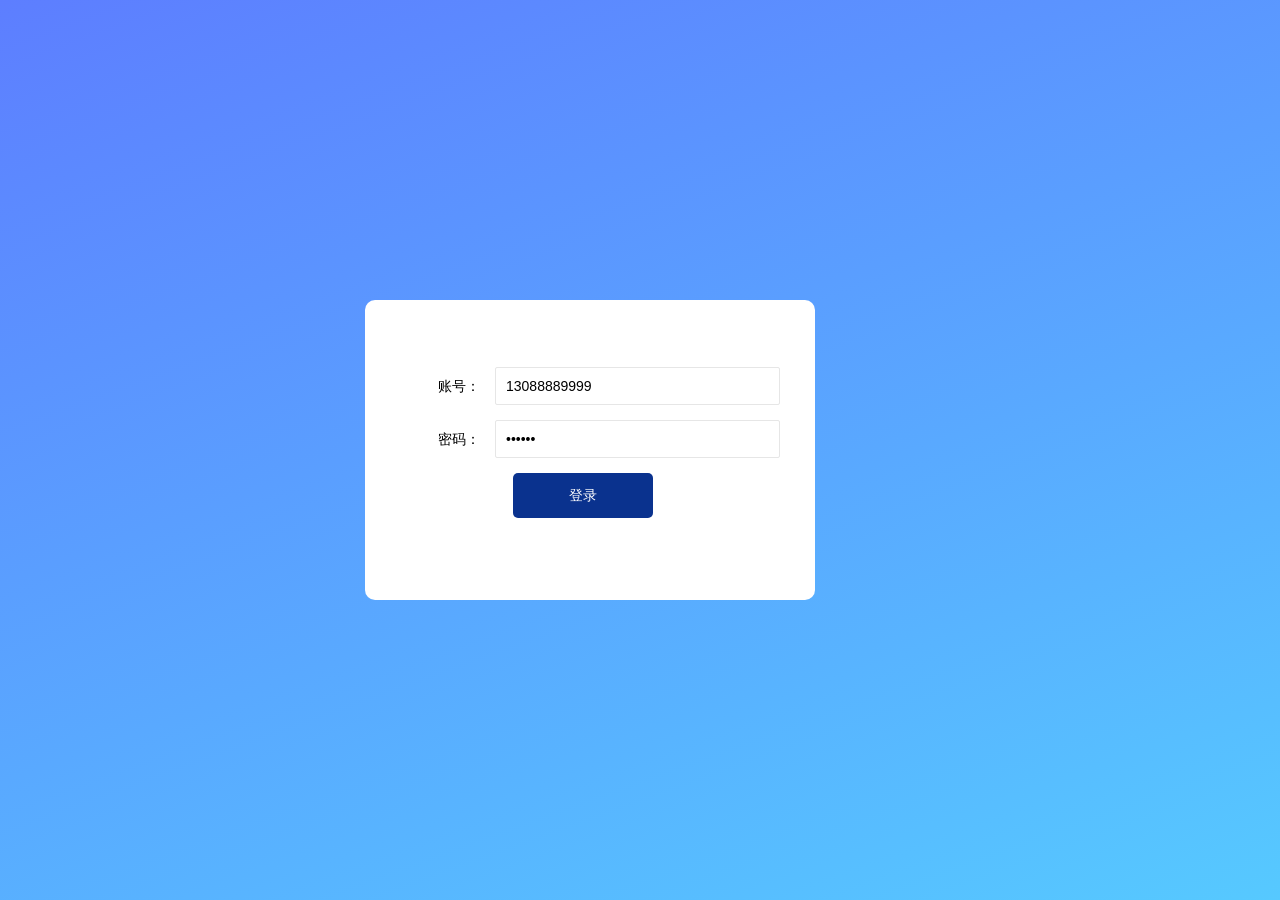
<file: frontend-server/target/classes/static/login.html>
<!DOCTYPE html>
<html lang="en">
<head>
    <meta charset="UTF-8">
    <meta name="viewport" content="width=device-width, initial-scale=1.0">
    <meta http-equiv="X-UA-Compatible" content="ie=edge">
    <meta name="referrer" content="no-referrer" />
    <link rel="stylesheet" href="assets/layui/css/layui.css">
    <link rel="stylesheet" href="assets/css/login.css">
    <title>登录页</title>
</head>
<body>
<div class="seckill-login">
    <div class="seckill-login-container">
        <!--<div class="seckill-image">-->
            <!--<img src="/assets/image/userArrow.png" alt="">-->
        <!--</div>-->
        <!--<h3 class="seckill-logon">登录</h3>-->
        <form class="layui-form seckill-login-content-container" action="">
            <div class="layui-form-item">
                <label class="layui-form-label">账号： </label>
                <div class="layui-input-block">
                    <input type="text" name="phone" maxlength="11" required
                           lay-verify="phone" placeholder="请输入账号" value="13088889999" class="layui-input">
                </div>
            </div>
            <div class="layui-form-item">
                <label class="layui-form-label">密码： </label>
                <div class="layui-input-block">
                    <input type="password" name="passWord" required value="123456" lay-verify="required" placeholder="请输入密码" autocomplete="off" class="layui-input">
                </div>
            </div>
            <div class="layui-form-item">
                <button class="layui-btn login-btn" lay-submit lay-filter="userLogins">登录</button>
            </div>
        </form>
    </div>
</div>
<script type="text/javascript" src="assets/js/jquery.js"></script>
<script type="text/javascript" src="assets/layui/layui.all.js"></script>
<script type="text/javascript" src="assets/js/ajaxHttp.js"></script>
<script type="text/javascript" src="assets/js/login.js"></script>
</body>
</html>
</file>
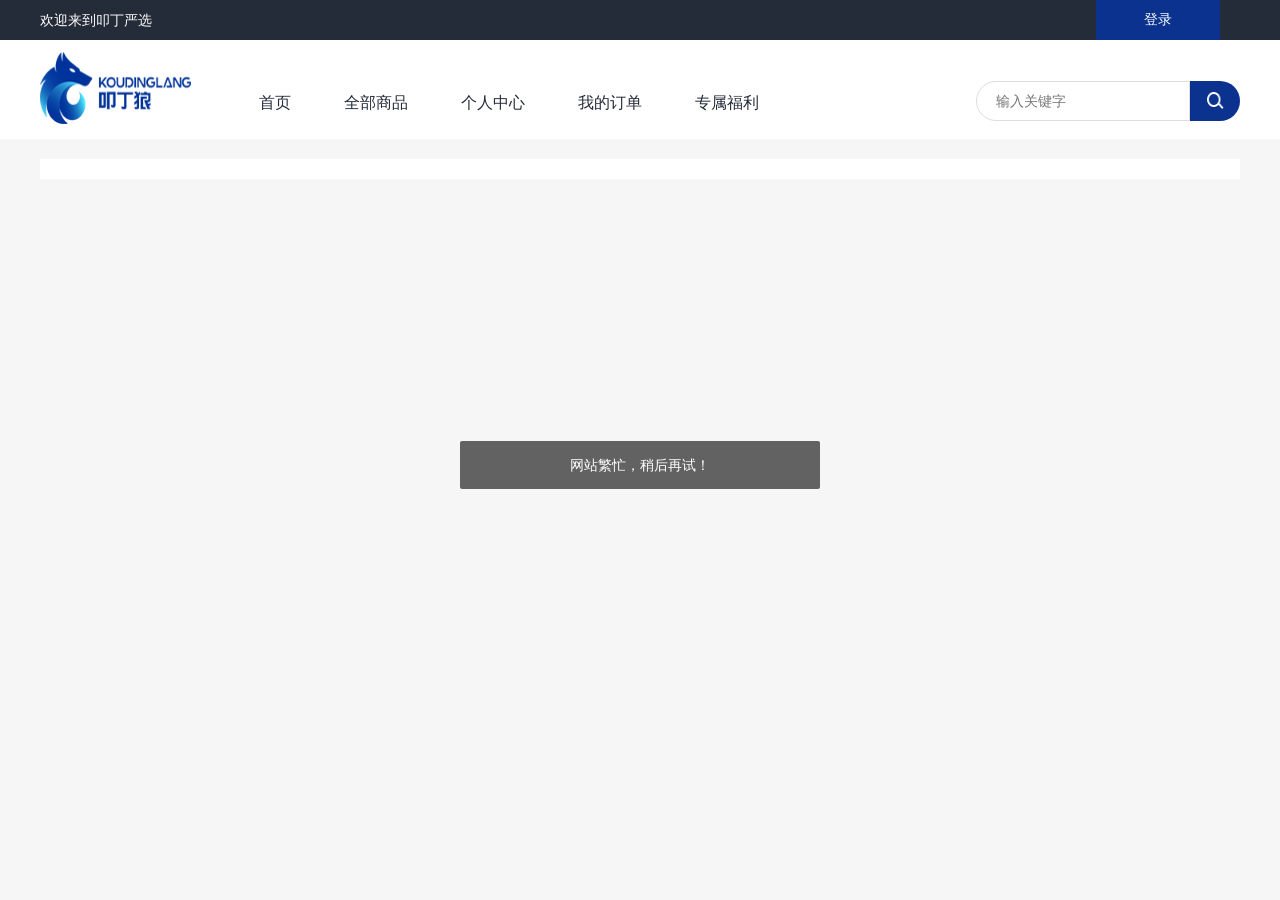
<file: frontend-server/target/classes/static/order_detail.html>
<!DOCTYPE html>
<html lang="en">
<head>
    <meta charset="UTF-8">
    <title>我的订单</title>
    <link rel="stylesheet" href="assets/css/header.css">
    <link rel="stylesheet" href="assets/layui/css/layui.css">
    <link rel="stylesheet" href="assets/css/myOder.css">
</head>
<body>
 <div class="myOrder-body">
     <div class="my-order-header">
         <div class="seckill-top"><div class="seckill-welcome">
             <div class="welcome-content">
                 <div class="seckill-text">欢迎来到叩丁严选</div>
                 <ul class="seckill-ul">
                     <li class="seckill-li userInfo">
                         <a href="#"  class="user-name">
                             <label>用户名:  </label>
                             <span id="nickName"></span>
                         </a>
                     </li>
                     <li class="seckill-li userInfo">
                         <a href="#" target="_blank" class="user-name">
                             <label>我的订单</label>
                         </a>
                     </li>
                     <li class="seckill-li loginBtn">
                         <a href="login.html" class="shopping-content user-change-login">登录</a>
                     </li>
                 </ul>
             </div>
             <div class="seckill-nav">
                 <div class="nav-content">
                     <div class="nav-logo"> </div>
                     <div class="nav-select">
                         <ul class="nav-list">
                             <li class="nav-text"><a href="index.html" >首页</a></li>
                             <li class="nav-text"><a href="#">全部商品</a></li>
                             <li class="nav-text"><a href="#">个人中心</a></li>
                             <li class="nav-text"><a href="#">我的订单</a></li>
                             <li class="nav-text"><a href="#">专属福利</a></li>
                         </ul>
                     </div>
                     <div class="nav-search">
                         <div class="input-content">
                             <input type="text" placeholder="输入关键字" class="search-input">
                         </div>
                         <div class="search-img"></div>
                     </div>
                 </div>
             </div>
         </div></div>
     </div>
     <!--  我的订单列表  -->
     <div class="paymentPage-body">
         <div class="paymentPage-content" id="orderListData"></div>
     </div>
     </div>
 <script type="text/javascript" src="assets/js/jquery.js"></script>
 <script type="text/javascript" src="assets/layui/layui.all.js"></script>
 <script type="text/javascript" src="assets/js/ajaxHttp.js"></script>
 <script type="text/javascript" src="assets/js/template.js"></script>
 <script type="text/javascript" src="assets/js/myOder.js"></script>
 <script type="text/html" id="orderData">
     <div class="paymentPage-prices">
         <div class="price-image"><img src="<%:=orderData.productImg%>" width="80" height="100" alt=""></div>
         <div class="price-data">
             <div class="price-title">
                 <h2><%:=orderData.productName%></h2>
             </div>
             <div class="price-num"><span>￥</span><%:=orderData.seckillPrice%>  / </div> <div class="price-num">  <%:=orderData.intergral%><span>积分</span></div>
         </div>
     </div>
     <div class="paymentPage-buy-message">
         <div class="buy-message-content">
             <div class="buy-message-title">
                 <label>下单时间</label>
                 <span><%:=orderData.createDate%></span>
             </div>
             <div class="buy-message-title">
                 <label>订单状态</label>
                 <%if (orderData.status === 0) {%>
                 <span>未付款</span>
                 <% } else if (orderData.status === 1) { %>
                 <span>已付款</span>
                 <%} else if (orderData.status === 2) { %>
                 <span>手动取消订单</span>
                 <%}else if (orderData.status === 3) { %>
                 <span>超时取消订单</span>
                 <%} else if (orderData.status === 4){ %>
                 <span>退款</span>
                 <%}%>
             </div>
             <%if (orderData.status === 1 || orderData.status===4) {%>
             <div class="buy-message-title">
                 <label>支付类型</label>
                 <%if (orderData.payType === 0) {%>
                    <span>在线支付</span>
                 <%}else{ %>
                    <span>积分支付</span>
                 <%}%>
             </div>
             <%}%>
             <div class="buy-message-title">
                 <label>收货人</label>
                 <span>叩丁狼</span>
             </div>
             <div class="buy-message-title">
                 <label>收货地址</label>
                 <span>广州市棠下天河区叩丁狼</span>
             </div>
         </div>
     </div>
     <%if (orderData.status === 0) {%>
     <div class="paymentPage-select">
         <p class="select-title">选择支付方式</p>
         <div class="message-wxStyle">
             <p class="select-name">在线支付</p>
             <div class="checkBtn checkBtnActive" value="0">
                 <div class="checkBtnRadios" style="display: block"></div>
             </div>
         </div>
         <div class="message-wxStyle">
             <p class="select-name">积分支付</p>
             <div class="checkBtn" value="1">
                 <div class="checkBtnRadios"></div>
             </div>
         </div>
     </div>
     <div class="message-btn-array">
         <div class="message-select-btn" ><span class="btn-text" onclick="startPayMent('<%:=orderData.orderNo%>')">立即支付</span></div>
         <div class="message-select-btn message-delete-btn" onclick="cancelMent('<%:=orderData.orderNo%>')"><span class="btn-text">取消订单</span></div>
     </div>
     <%}if (orderData.status === 1){%>
     <div class="message-select-btn message-delete-btn" onclick="delectPayMent('<%:=orderData.orderNo%>')"><span class="btn-text">申请退款</span></div>
     <%}%>
 </script>
<div id ="pay"></div>
</body>
</html>
</file>
<file: frontend-server/target/classes/static/assets/layui/css/layui.css>
/** layui-v2.5.6 MIT License By https://www.layui.com */
 .layui-inline,img{display:inline-block;vertical-align:middle}h1,h2,h3,h4,h5,h6{font-weight:400}.layui-edge,.layui-header,.layui-inline,.layui-main{position:relative}.layui-body,.layui-edge,.layui-elip{overflow:hidden}.layui-btn,.layui-edge,.layui-inline,img{vertical-align:middle}.layui-btn,.layui-disabled,.layui-icon,.layui-unselect{-moz-user-select:none;-webkit-user-select:none;-ms-user-select:none}.layui-elip,.layui-form-checkbox span,.layui-form-pane .layui-form-label{text-overflow:ellipsis;white-space:nowrap}.layui-breadcrumb,.layui-tree-btnGroup{visibility:hidden}blockquote,body,button,dd,div,dl,dt,form,h1,h2,h3,h4,h5,h6,input,li,ol,p,pre,td,textarea,th,ul{margin:0;padding:0;-webkit-tap-highlight-color:rgba(0,0,0,0)}a:active,a:hover{outline:0}img{border:none}li{list-style:none}table{border-collapse:collapse;border-spacing:0}h4,h5,h6{font-size:100%}button,input,optgroup,option,select,textarea{font-family:inherit;font-size:inherit;font-style:inherit;font-weight:inherit;outline:0}pre{white-space:pre-wrap;white-space:-moz-pre-wrap;white-space:-pre-wrap;white-space:-o-pre-wrap;word-wrap:break-word}body{line-height:24px;font:14px Helvetica Neue,Helvetica,PingFang SC,Tahoma,Arial,sans-serif}hr{height:1px;margin:10px 0;border:0;clear:both}a{color:#333;text-decoration:none}a:hover{color:#777}a cite{font-style:normal;*cursor:pointer}.layui-border-box,.layui-border-box *{box-sizing:border-box}.layui-box,.layui-box *{box-sizing:content-box}.layui-clear{clear:both;*zoom:1}.layui-clear:after{content:'\20';clear:both;*zoom:1;display:block;height:0}.layui-inline{*display:inline;*zoom:1}.layui-edge{display:inline-block;width:0;height:0;border-width:6px;border-style:dashed;border-color:transparent}.layui-edge-top{top:-4px;border-bottom-color:#999;border-bottom-style:solid}.layui-edge-right{border-left-color:#999;border-left-style:solid}.layui-edge-bottom{top:2px;border-top-color:#999;border-top-style:solid}.layui-edge-left{border-right-color:#999;border-right-style:solid}.layui-disabled,.layui-disabled:hover{color:#d2d2d2!important;cursor:not-allowed!important}.layui-circle{border-radius:100%}.layui-show{display:block!important}.layui-hide{display:none!important}@font-face{font-family:layui-icon;src:url(../font/iconfont.eot?v=256);src:url(../font/iconfont.eot?v=256#iefix) format('embedded-opentype'),url(../font/iconfont.woff2?v=256) format('woff2'),url(../font/iconfont.woff?v=256) format('woff'),url(../font/iconfont.ttf?v=256) format('truetype'),url(../font/iconfont.svg?v=256#layui-icon) format('svg')}.layui-icon{font-family:layui-icon!important;font-size:16px;font-style:normal;-webkit-font-smoothing:antialiased;-moz-osx-font-smoothing:grayscale}.layui-icon-reply-fill:before{content:"\e611"}.layui-icon-set-fill:before{content:"\e614"}.layui-icon-menu-fill:before{content:"\e60f"}.layui-icon-search:before{content:"\e615"}.layui-icon-share:before{content:"\e641"}.layui-icon-set-sm:before{content:"\e620"}.layui-icon-engine:before{content:"\e628"}.layui-icon-close:before{content:"\1006"}.layui-icon-close-fill:before{content:"\1007"}.layui-icon-chart-screen:before{content:"\e629"}.layui-icon-star:before{content:"\e600"}.layui-icon-circle-dot:before{content:"\e617"}.layui-icon-chat:before{content:"\e606"}.layui-icon-release:before{content:"\e609"}.layui-icon-list:before{content:"\e60a"}.layui-icon-chart:before{content:"\e62c"}.layui-icon-ok-circle:before{content:"\1005"}.layui-icon-layim-theme:before{content:"\e61b"}.layui-icon-table:before{content:"\e62d"}.layui-icon-right:before{content:"\e602"}.layui-icon-left:before{content:"\e603"}.layui-icon-cart-simple:before{content:"\e698"}.layui-icon-face-cry:before{content:"\e69c"}.layui-icon-face-smile:before{content:"\e6af"}.layui-icon-survey:before{content:"\e6b2"}.layui-icon-tree:before{content:"\e62e"}.layui-icon-ie:before{content:"\e7bb"}.layui-icon-upload-circle:before{content:"\e62f"}.layui-icon-add-circle:before{content:"\e61f"}.layui-icon-download-circle:before{content:"\e601"}.layui-icon-templeate-1:before{content:"\e630"}.layui-icon-util:before{content:"\e631"}.layui-icon-face-surprised:before{content:"\e664"}.layui-icon-edit:before{content:"\e642"}.layui-icon-speaker:before{content:"\e645"}.layui-icon-down:before{content:"\e61a"}.layui-icon-file:before{content:"\e621"}.layui-icon-layouts:before{content:"\e632"}.layui-icon-rate-half:before{content:"\e6c9"}.layui-icon-add-circle-fine:before{content:"\e608"}.layui-icon-prev-circle:before{content:"\e633"}.layui-icon-read:before{content:"\e705"}.layui-icon-404:before{content:"\e61c"}.layui-icon-carousel:before{content:"\e634"}.layui-icon-help:before{content:"\e607"}.layui-icon-code-circle:before{content:"\e635"}.layui-icon-windows:before{content:"\e67f"}.layui-icon-water:before{content:"\e636"}.layui-icon-username:before{content:"\e66f"}.layui-icon-find-fill:before{content:"\e670"}.layui-icon-about:before{content:"\e60b"}.layui-icon-location:before{content:"\e715"}.layui-icon-up:before{content:"\e619"}.layui-icon-pause:before{content:"\e651"}.layui-icon-date:before{content:"\e637"}.layui-icon-layim-uploadfile:before{content:"\e61d"}.layui-icon-delete:before{content:"\e640"}.layui-icon-play:before{content:"\e652"}.layui-icon-top:before{content:"\e604"}.layui-icon-firefox:before{content:"\e686"}.layui-icon-friends:before{content:"\e612"}.layui-icon-refresh-3:before{content:"\e9aa"}.layui-icon-ok:before{content:"\e605"}.layui-icon-layer:before{content:"\e638"}.layui-icon-face-smile-fine:before{content:"\e60c"}.layui-icon-dollar:before{content:"\e659"}.layui-icon-group:before{content:"\e613"}.layui-icon-layim-download:before{content:"\e61e"}.layui-icon-picture-fine:before{content:"\e60d"}.layui-icon-link:before{content:"\e64c"}.layui-icon-diamond:before{content:"\e735"}.layui-icon-log:before{content:"\e60e"}.layui-icon-key:before{content:"\e683"}.layui-icon-rate-solid:before{content:"\e67a"}.layui-icon-fonts-del:before{content:"\e64f"}.layui-icon-unlink:before{content:"\e64d"}.layui-icon-fonts-clear:before{content:"\e639"}.layui-icon-triangle-r:before{content:"\e623"}.layui-icon-circle:before{content:"\e63f"}.layui-icon-radio:before{content:"\e643"}.layui-icon-align-center:before{content:"\e647"}.layui-icon-align-right:before{content:"\e648"}.layui-icon-align-left:before{content:"\e649"}.layui-icon-loading-1:before{content:"\e63e"}.layui-icon-return:before{content:"\e65c"}.layui-icon-fonts-strong:before{content:"\e62b"}.layui-icon-upload:before{content:"\e67c"}.layui-icon-dialogue:before{content:"\e63a"}.layui-icon-video:before{content:"\e6ed"}.layui-icon-headset:before{content:"\e6fc"}.layui-icon-cellphone-fine:before{content:"\e63b"}.layui-icon-add-1:before{content:"\e654"}.layui-icon-face-smile-b:before{content:"\e650"}.layui-icon-fonts-html:before{content:"\e64b"}.layui-icon-screen-full:before{content:"\e622"}.layui-icon-form:before{content:"\e63c"}.layui-icon-cart:before{content:"\e657"}.layui-icon-camera-fill:before{content:"\e65d"}.layui-icon-tabs:before{content:"\e62a"}.layui-icon-heart-fill:before{content:"\e68f"}.layui-icon-fonts-code:before{content:"\e64e"}.layui-icon-ios:before{content:"\e680"}.layui-icon-at:before{content:"\e687"}.layui-icon-fire:before{content:"\e756"}.layui-icon-set:before{content:"\e716"}.layui-icon-fonts-u:before{content:"\e646"}.layui-icon-triangle-d:before{content:"\e625"}.layui-icon-tips:before{content:"\e702"}.layui-icon-picture:before{content:"\e64a"}.layui-icon-more-vertical:before{content:"\e671"}.layui-icon-bluetooth:before{content:"\e689"}.layui-icon-flag:before{content:"\e66c"}.layui-icon-loading:before{content:"\e63d"}.layui-icon-fonts-i:before{content:"\e644"}.layui-icon-refresh-1:before{content:"\e666"}.layui-icon-rmb:before{content:"\e65e"}.layui-icon-addition:before{content:"\e624"}.layui-icon-home:before{content:"\e68e"}.layui-icon-time:before{content:"\e68d"}.layui-icon-user:before{content:"\e770"}.layui-icon-notice:before{content:"\e667"}.layui-icon-chrome:before{content:"\e68a"}.layui-icon-edge:before{content:"\e68b"}.layui-icon-login-weibo:before{content:"\e675"}.layui-icon-voice:before{content:"\e688"}.layui-icon-upload-drag:before{content:"\e681"}.layui-icon-login-qq:before{content:"\e676"}.layui-icon-snowflake:before{content:"\e6b1"}.layui-icon-heart:before{content:"\e68c"}.layui-icon-logout:before{content:"\e682"}.layui-icon-file-b:before{content:"\e655"}.layui-icon-template:before{content:"\e663"}.layui-icon-transfer:before{content:"\e691"}.layui-icon-auz:before{content:"\e672"}.layui-icon-console:before{content:"\e665"}.layui-icon-app:before{content:"\e653"}.layui-icon-prev:before{content:"\e65a"}.layui-icon-website:before{content:"\e7ae"}.layui-icon-next:before{content:"\e65b"}.layui-icon-component:before{content:"\e857"}.layui-icon-android:before{content:"\e684"}.layui-icon-more:before{content:"\e65f"}.layui-icon-login-wechat:before{content:"\e677"}.layui-icon-shrink-right:before{content:"\e668"}.layui-icon-spread-left:before{content:"\e66b"}.layui-icon-camera:before{content:"\e660"}.layui-icon-note:before{content:"\e66e"}.layui-icon-refresh:before{content:"\e669"}.layui-icon-female:before{content:"\e661"}.layui-icon-male:before{content:"\e662"}.layui-icon-screen-restore:before{content:"\e758"}.layui-icon-password:before{content:"\e673"}.layui-icon-senior:before{content:"\e674"}.layui-icon-theme:before{content:"\e66a"}.layui-icon-tread:before{content:"\e6c5"}.layui-icon-praise:before{content:"\e6c6"}.layui-icon-star-fill:before{content:"\e658"}.layui-icon-rate:before{content:"\e67b"}.layui-icon-template-1:before{content:"\e656"}.layui-icon-vercode:before{content:"\e679"}.layui-icon-service:before{content:"\e626"}.layui-icon-cellphone:before{content:"\e678"}.layui-icon-print:before{content:"\e66d"}.layui-icon-cols:before{content:"\e610"}.layui-icon-wifi:before{content:"\e7e0"}.layui-icon-export:before{content:"\e67d"}.layui-icon-rss:before{content:"\e808"}.layui-icon-slider:before{content:"\e714"}.layui-icon-email:before{content:"\e618"}.layui-icon-subtraction:before{content:"\e67e"}.layui-icon-mike:before{content:"\e6dc"}.layui-icon-light:before{content:"\e748"}.layui-icon-gift:before{content:"\e627"}.layui-icon-mute:before{content:"\e685"}.layui-icon-reduce-circle:before{content:"\e616"}.layui-icon-music:before{content:"\e690"}.layui-main{width:1140px;margin:0 auto}.layui-header{z-index:1000;height:60px}.layui-header a:hover{transition:all .5s;-webkit-transition:all .5s}.layui-side{position:fixed;left:0;top:0;bottom:0;z-index:999;width:200px;overflow-x:hidden}.layui-side-scroll{position:relative;width:220px;height:100%;overflow-x:hidden}.layui-body{position:absolute;left:200px;right:0;top:0;bottom:0;z-index:998;width:auto;overflow-y:auto;box-sizing:border-box}.layui-layout-body{overflow:hidden}.layui-layout-admin .layui-header{background-color:#23262E}.layui-layout-admin .layui-side{top:60px;width:200px;overflow-x:hidden}.layui-layout-admin .layui-body{position:fixed;top:60px;bottom:44px}.layui-layout-admin .layui-main{width:auto;margin:0 15px}.layui-layout-admin .layui-footer{position:fixed;left:200px;right:0;bottom:0;height:44px;line-height:44px;padding:0 15px;background-color:#eee}.layui-layout-admin .layui-logo{position:absolute;left:0;top:0;width:200px;height:100%;line-height:60px;text-align:center;color:#009688;font-size:16px}.layui-layout-admin .layui-header .layui-nav{background:0 0}.layui-layout-left{position:absolute!important;left:200px;top:0}.layui-layout-right{position:absolute!important;right:0;top:0}.layui-container{position:relative;margin:0 auto;padding:0 15px;box-sizing:border-box}.layui-fluid{position:relative;margin:0 auto;padding:0 15px}.layui-row:after,.layui-row:before{content:'';display:block;clear:both}.layui-col-lg1,.layui-col-lg10,.layui-col-lg11,.layui-col-lg12,.layui-col-lg2,.layui-col-lg3,.layui-col-lg4,.layui-col-lg5,.layui-col-lg6,.layui-col-lg7,.layui-col-lg8,.layui-col-lg9,.layui-col-md1,.layui-col-md10,.layui-col-md11,.layui-col-md12,.layui-col-md2,.layui-col-md3,.layui-col-md4,.layui-col-md5,.layui-col-md6,.layui-col-md7,.layui-col-md8,.layui-col-md9,.layui-col-sm1,.layui-col-sm10,.layui-col-sm11,.layui-col-sm12,.layui-col-sm2,.layui-col-sm3,.layui-col-sm4,.layui-col-sm5,.layui-col-sm6,.layui-col-sm7,.layui-col-sm8,.layui-col-sm9,.layui-col-xs1,.layui-col-xs10,.layui-col-xs11,.layui-col-xs12,.layui-col-xs2,.layui-col-xs3,.layui-col-xs4,.layui-col-xs5,.layui-col-xs6,.layui-col-xs7,.layui-col-xs8,.layui-col-xs9{position:relative;display:block;box-sizing:border-box}.layui-col-xs1,.layui-col-xs10,.layui-col-xs11,.layui-col-xs12,.layui-col-xs2,.layui-col-xs3,.layui-col-xs4,.layui-col-xs5,.layui-col-xs6,.layui-col-xs7,.layui-col-xs8,.layui-col-xs9{float:left}.layui-col-xs1{width:8.33333333%}.layui-col-xs2{width:16.66666667%}.layui-col-xs3{width:25%}.layui-col-xs4{width:33.33333333%}.layui-col-xs5{width:41.66666667%}.layui-col-xs6{width:50%}.layui-col-xs7{width:58.33333333%}.layui-col-xs8{width:66.66666667%}.layui-col-xs9{width:75%}.layui-col-xs10{width:83.33333333%}.layui-col-xs11{width:91.66666667%}.layui-col-xs12{width:100%}.layui-col-xs-offset1{margin-left:8.33333333%}.layui-col-xs-offset2{margin-left:16.66666667%}.layui-col-xs-offset3{margin-left:25%}.layui-col-xs-offset4{margin-left:33.33333333%}.layui-col-xs-offset5{margin-left:41.66666667%}.layui-col-xs-offset6{margin-left:50%}.layui-col-xs-offset7{margin-left:58.33333333%}.layui-col-xs-offset8{margin-left:66.66666667%}.layui-col-xs-offset9{margin-left:75%}.layui-col-xs-offset10{margin-left:83.33333333%}.layui-col-xs-offset11{margin-left:91.66666667%}.layui-col-xs-offset12{margin-left:100%}@media screen and (max-width:768px){.layui-hide-xs{display:none!important}.layui-show-xs-block{display:block!important}.layui-show-xs-inline{display:inline!important}.layui-show-xs-inline-block{display:inline-block!important}}@media screen and (min-width:768px){.layui-container{width:750px}.layui-hide-sm{display:none!important}.layui-show-sm-block{display:block!important}.layui-show-sm-inline{display:inline!important}.layui-show-sm-inline-block{display:inline-block!important}.layui-col-sm1,.layui-col-sm10,.layui-col-sm11,.layui-col-sm12,.layui-col-sm2,.layui-col-sm3,.layui-col-sm4,.layui-col-sm5,.layui-col-sm6,.layui-col-sm7,.layui-col-sm8,.layui-col-sm9{float:left}.layui-col-sm1{width:8.33333333%}.layui-col-sm2{width:16.66666667%}.layui-col-sm3{width:25%}.layui-col-sm4{width:33.33333333%}.layui-col-sm5{width:41.66666667%}.layui-col-sm6{width:50%}.layui-col-sm7{width:58.33333333%}.layui-col-sm8{width:66.66666667%}.layui-col-sm9{width:75%}.layui-col-sm10{width:83.33333333%}.layui-col-sm11{width:91.66666667%}.layui-col-sm12{width:100%}.layui-col-sm-offset1{margin-left:8.33333333%}.layui-col-sm-offset2{margin-left:16.66666667%}.layui-col-sm-offset3{margin-left:25%}.layui-col-sm-offset4{margin-left:33.33333333%}.layui-col-sm-offset5{margin-left:41.66666667%}.layui-col-sm-offset6{margin-left:50%}.layui-col-sm-offset7{margin-left:58.33333333%}.layui-col-sm-offset8{margin-left:66.66666667%}.layui-col-sm-offset9{margin-left:75%}.layui-col-sm-offset10{margin-left:83.33333333%}.layui-col-sm-offset11{margin-left:91.66666667%}.layui-col-sm-offset12{margin-left:100%}}@media screen and (min-width:992px){.layui-container{width:970px}.layui-hide-md{display:none!important}.layui-show-md-block{display:block!important}.layui-show-md-inline{display:inline!important}.layui-show-md-inline-block{display:inline-block!important}.layui-col-md1,.layui-col-md10,.layui-col-md11,.layui-col-md12,.layui-col-md2,.layui-col-md3,.layui-col-md4,.layui-col-md5,.layui-col-md6,.layui-col-md7,.layui-col-md8,.layui-col-md9{float:left}.layui-col-md1{width:8.33333333%}.layui-col-md2{width:16.66666667%}.layui-col-md3{width:25%}.layui-col-md4{width:33.33333333%}.layui-col-md5{width:41.66666667%}.layui-col-md6{width:50%}.layui-col-md7{width:58.33333333%}.layui-col-md8{width:66.66666667%}.layui-col-md9{width:75%}.layui-col-md10{width:83.33333333%}.layui-col-md11{width:91.66666667%}.layui-col-md12{width:100%}.layui-col-md-offset1{margin-left:8.33333333%}.layui-col-md-offset2{margin-left:16.66666667%}.layui-col-md-offset3{margin-left:25%}.layui-col-md-offset4{margin-left:33.33333333%}.layui-col-md-offset5{margin-left:41.66666667%}.layui-col-md-offset6{margin-left:50%}.layui-col-md-offset7{margin-left:58.33333333%}.layui-col-md-offset8{margin-left:66.66666667%}.layui-col-md-offset9{margin-left:75%}.layui-col-md-offset10{margin-left:83.33333333%}.layui-col-md-offset11{margin-left:91.66666667%}.layui-col-md-offset12{margin-left:100%}}@media screen and (min-width:1200px){.layui-container{width:1170px}.layui-hide-lg{display:none!important}.layui-show-lg-block{display:block!important}.layui-show-lg-inline{display:inline!important}.layui-show-lg-inline-block{display:inline-block!important}.layui-col-lg1,.layui-col-lg10,.layui-col-lg11,.layui-col-lg12,.layui-col-lg2,.layui-col-lg3,.layui-col-lg4,.layui-col-lg5,.layui-col-lg6,.layui-col-lg7,.layui-col-lg8,.layui-col-lg9{float:left}.layui-col-lg1{width:8.33333333%}.layui-col-lg2{width:16.66666667%}.layui-col-lg3{width:25%}.layui-col-lg4{width:33.33333333%}.layui-col-lg5{width:41.66666667%}.layui-col-lg6{width:50%}.layui-col-lg7{width:58.33333333%}.layui-col-lg8{width:66.66666667%}.layui-col-lg9{width:75%}.layui-col-lg10{width:83.33333333%}.layui-col-lg11{width:91.66666667%}.layui-col-lg12{width:100%}.layui-col-lg-offset1{margin-left:8.33333333%}.layui-col-lg-offset2{margin-left:16.66666667%}.layui-col-lg-offset3{margin-left:25%}.layui-col-lg-offset4{margin-left:33.33333333%}.layui-col-lg-offset5{margin-left:41.66666667%}.layui-col-lg-offset6{margin-left:50%}.layui-col-lg-offset7{margin-left:58.33333333%}.layui-col-lg-offset8{margin-left:66.66666667%}.layui-col-lg-offset9{margin-left:75%}.layui-col-lg-offset10{margin-left:83.33333333%}.layui-col-lg-offset11{margin-left:91.66666667%}.layui-col-lg-offset12{margin-left:100%}}.layui-col-space1{margin:-.5px}.layui-col-space1>*{padding:.5px}.layui-col-space2{margin:-1px}.layui-col-space2>*{padding:1px}.layui-col-space4{margin:-2px}.layui-col-space4>*{padding:2px}.layui-col-space5{margin:-2.5px}.layui-col-space5>*{padding:2.5px}.layui-col-space6{margin:-3px}.layui-col-space6>*{padding:3px}.layui-col-space8{margin:-4px}.layui-col-space8>*{padding:4px}.layui-col-space10{margin:-5px}.layui-col-space10>*{padding:5px}.layui-col-space12{margin:-6px}.layui-col-space12>*{padding:6px}.layui-col-space14{margin:-7px}.layui-col-space14>*{padding:7px}.layui-col-space15{margin:-7.5px}.layui-col-space15>*{padding:7.5px}.layui-col-space16{margin:-8px}.layui-col-space16>*{padding:8px}.layui-col-space18{margin:-9px}.layui-col-space18>*{padding:9px}.layui-col-space20{margin:-10px}.layui-col-space20>*{padding:10px}.layui-col-space22{margin:-11px}.layui-col-space22>*{padding:11px}.layui-col-space24{margin:-12px}.layui-col-space24>*{padding:12px}.layui-col-space25{margin:-12.5px}.layui-col-space25>*{padding:12.5px}.layui-col-space26{margin:-13px}.layui-col-space26>*{padding:13px}.layui-col-space28{margin:-14px}.layui-col-space28>*{padding:14px}.layui-col-space30{margin:-15px}.layui-col-space30>*{padding:15px}.layui-btn,.layui-input,.layui-select,.layui-textarea,.layui-upload-button{outline:0;-webkit-appearance:none;transition:all .3s;-webkit-transition:all .3s;box-sizing:border-box}.layui-elem-quote{margin-bottom:10px;padding:15px;line-height:22px;border-left:5px solid #009688;border-radius:0 2px 2px 0;background-color:#f2f2f2}.layui-quote-nm{border-style:solid;border-width:1px 1px 1px 5px;background:0 0}.layui-elem-field{margin-bottom:10px;padding:0;border-width:1px;border-style:solid}.layui-elem-field legend{margin-left:20px;padding:0 10px;font-size:20px;font-weight:300}.layui-field-title{margin:10px 0 20px;border-width:1px 0 0}.layui-field-box{padding:10px 15px}.layui-field-title .layui-field-box{padding:10px 0}.layui-progress{position:relative;height:6px;border-radius:20px;background-color:#e2e2e2}.layui-progress-bar{position:absolute;left:0;top:0;width:0;max-width:100%;height:6px;border-radius:20px;text-align:right;background-color:#5FB878;transition:all .3s;-webkit-transition:all .3s}.layui-progress-big,.layui-progress-big .layui-progress-bar{height:18px;line-height:18px}.layui-progress-text{position:relative;top:-20px;line-height:18px;font-size:12px;color:#666}.layui-progress-big .layui-progress-text{position:static;padding:0 10px;color:#fff}.layui-collapse{border-width:1px;border-style:solid;border-radius:2px}.layui-colla-content,.layui-colla-item{border-top-width:1px;border-top-style:solid}.layui-colla-item:first-child{border-top:none}.layui-colla-title{position:relative;height:42px;line-height:42px;padding:0 15px 0 35px;color:#333;background-color:#f2f2f2;cursor:pointer;font-size:14px;overflow:hidden}.layui-colla-content{display:none;padding:10px 15px;line-height:22px;color:#666}.layui-colla-icon{position:absolute;left:15px;top:0;font-size:14px}.layui-card{margin-bottom:15px;border-radius:2px;background-color:#fff;box-shadow:0 1px 2px 0 rgba(0,0,0,.05)}.layui-card:last-child{margin-bottom:0}.layui-card-header{position:relative;height:42px;line-height:42px;padding:0 15px;border-bottom:1px solid #f6f6f6;color:#333;border-radius:2px 2px 0 0;font-size:14px}.layui-bg-black,.layui-bg-blue,.layui-bg-cyan,.layui-bg-green,.layui-bg-orange,.layui-bg-red{color:#fff!important}.layui-card-body{position:relative;padding:10px 15px;line-height:24px}.layui-card-body[pad15]{padding:15px}.layui-card-body[pad20]{padding:20px}.layui-card-body .layui-table{margin:5px 0}.layui-card .layui-tab{margin:0}.layui-panel-window{position:relative;padding:15px;border-radius:0;border-top:5px solid #E6E6E6;background-color:#fff}.layui-auxiliar-moving{position:fixed;left:0;right:0;top:0;bottom:0;width:100%;height:100%;background:0 0;z-index:9999999999}.layui-form-label,.layui-form-mid,.layui-form-select,.layui-input-block,.layui-input-inline,.layui-textarea{position:relative}.layui-bg-red{background-color:#FF5722!important}.layui-bg-orange{background-color:#FFB800!important}.layui-bg-green{background-color:#009688!important}.layui-bg-cyan{background-color:#2F4056!important}.layui-bg-blue{background-color:#1E9FFF!important}.layui-bg-black{background-color:#393D49!important}.layui-bg-gray{background-color:#eee!important;color:#666!important}.layui-badge-rim,.layui-colla-content,.layui-colla-item,.layui-collapse,.layui-elem-field,.layui-form-pane .layui-form-item[pane],.layui-form-pane .layui-form-label,.layui-input,.layui-layedit,.layui-layedit-tool,.layui-quote-nm,.layui-select,.layui-tab-bar,.layui-tab-card,.layui-tab-title,.layui-tab-title .layui-this:after,.layui-textarea{border-color:#e6e6e6}.layui-timeline-item:before,hr{background-color:#e6e6e6}.layui-text{line-height:22px;font-size:14px;color:#666}.layui-text h1,.layui-text h2,.layui-text h3{font-weight:500;color:#333}.layui-text h1{font-size:30px}.layui-text h2{font-size:24px}.layui-text h3{font-size:18px}.layui-text a:not(.layui-btn){color:#01AAED}.layui-text a:not(.layui-btn):hover{text-decoration:underline}.layui-text ul{padding:5px 0 5px 15px}.layui-text ul li{margin-top:5px;list-style-type:disc}.layui-text em,.layui-word-aux{color:#999!important;padding:0 5px!important}.layui-btn{display:inline-block;height:38px;line-height:38px;padding:0 18px;background-color:#009688;color:#fff;white-space:nowrap;text-align:center;font-size:14px;border:none;border-radius:2px;cursor:pointer}.layui-btn:hover{opacity:.8;filter:alpha(opacity=80);color:#fff}.layui-btn:active{opacity:1;filter:alpha(opacity=100)}.layui-btn+.layui-btn{margin-left:10px}.layui-btn-container{font-size:0}.layui-btn-container .layui-btn{margin-right:10px;margin-bottom:10px}.layui-btn-container .layui-btn+.layui-btn{margin-left:0}.layui-table .layui-btn-container .layui-btn{margin-bottom:9px}.layui-btn-radius{border-radius:100px}.layui-btn .layui-icon{margin-right:3px;font-size:18px;vertical-align:bottom;vertical-align:middle\9}.layui-btn-primary{border:1px solid #C9C9C9;background-color:#fff;color:#555}.layui-btn-primary:hover{border-color:#009688;color:#333}.layui-btn-normal{background-color:#1E9FFF}.layui-btn-warm{background-color:#FFB800}.layui-btn-danger{background-color:#FF5722}.layui-btn-checked{background-color:#5FB878}.layui-btn-disabled,.layui-btn-disabled:active,.layui-btn-disabled:hover{border:1px solid #e6e6e6;background-color:#FBFBFB;color:#C9C9C9;cursor:not-allowed;opacity:1}.layui-btn-lg{height:44px;line-height:44px;padding:0 25px;font-size:16px}.layui-btn-sm{height:30px;line-height:30px;padding:0 10px;font-size:12px}.layui-btn-sm i{font-size:16px!important}.layui-btn-xs{height:22px;line-height:22px;padding:0 5px;font-size:12px}.layui-btn-xs i{font-size:14px!important}.layui-btn-group{display:inline-block;vertical-align:middle;font-size:0}.layui-btn-group .layui-btn{margin-left:0!important;margin-right:0!important;border-left:1px solid rgba(255,255,255,.5);border-radius:0}.layui-btn-group .layui-btn-primary{border-left:none}.layui-btn-group .layui-btn-primary:hover{border-color:#C9C9C9;color:#009688}.layui-btn-group .layui-btn:first-child{border-left:none;border-radius:2px 0 0 2px}.layui-btn-group .layui-btn-primary:first-child{border-left:1px solid #c9c9c9}.layui-btn-group .layui-btn:last-child{border-radius:0 2px 2px 0}.layui-btn-group .layui-btn+.layui-btn{margin-left:0}.layui-btn-group+.layui-btn-group{margin-left:10px}.layui-btn-fluid{width:100%}.layui-input,.layui-select,.layui-textarea{height:38px;line-height:1.3;line-height:38px\9;border-width:1px;border-style:solid;background-color:#fff;border-radius:2px}.layui-input::-webkit-input-placeholder,.layui-select::-webkit-input-placeholder,.layui-textarea::-webkit-input-placeholder{line-height:1.3}.layui-input,.layui-textarea{display:block;width:100%;padding-left:10px}.layui-input:hover,.layui-textarea:hover{border-color:#D2D2D2!important}.layui-input:focus,.layui-textarea:focus{border-color:#C9C9C9!important}.layui-textarea{min-height:100px;height:auto;line-height:20px;padding:6px 10px;resize:vertical}.layui-select{padding:0 10px}.layui-form input[type=checkbox],.layui-form input[type=radio],.layui-form select{display:none}.layui-form [lay-ignore]{display:initial}.layui-form-item{margin-bottom:15px;clear:both;*zoom:1}.layui-form-item:after{content:'\20';clear:both;*zoom:1;display:block;height:0}.layui-form-label{float:left;display:block;padding:9px 15px;width:80px;font-weight:400;line-height:20px;text-align:right}.layui-form-label-col{display:block;float:none;padding:9px 0;line-height:20px;text-align:left}.layui-form-item .layui-inline{margin-bottom:5px;margin-right:10px}.layui-input-block{margin-left:110px;min-height:36px}.layui-input-inline{display:inline-block;vertical-align:middle}.layui-form-item .layui-input-inline{float:left;width:190px;margin-right:10px}.layui-form-text .layui-input-inline{width:auto}.layui-form-mid{float:left;display:block;padding:9px 0!important;line-height:20px;margin-right:10px}.layui-form-danger+.layui-form-select .layui-input,.layui-form-danger:focus{border-color:#FF5722!important}.layui-form-select .layui-input{padding-right:30px;cursor:pointer}.layui-form-select .layui-edge{position:absolute;right:10px;top:50%;margin-top:-3px;cursor:pointer;border-width:6px;border-top-color:#c2c2c2;border-top-style:solid;transition:all .3s;-webkit-transition:all .3s}.layui-form-select dl{display:none;position:absolute;left:0;top:42px;padding:5px 0;z-index:899;min-width:100%;border:1px solid #d2d2d2;max-height:300px;overflow-y:auto;background-color:#fff;border-radius:2px;box-shadow:0 2px 4px rgba(0,0,0,.12);box-sizing:border-box}.layui-form-select dl dd,.layui-form-select dl dt{padding:0 10px;line-height:36px;white-space:nowrap;overflow:hidden;text-overflow:ellipsis}.layui-form-select dl dt{font-size:12px;color:#999}.layui-form-select dl dd{cursor:pointer}.layui-form-select dl dd:hover{background-color:#f2f2f2;-webkit-transition:.5s all;transition:.5s all}.layui-form-select .layui-select-group dd{padding-left:20px}.layui-form-select dl dd.layui-select-tips{padding-left:10px!important;color:#999}.layui-form-select dl dd.layui-this{background-color:#5FB878;color:#fff}.layui-form-checkbox,.layui-form-select dl dd.layui-disabled{background-color:#fff}.layui-form-selected dl{display:block}.layui-form-checkbox,.layui-form-checkbox *,.layui-form-switch{display:inline-block;vertical-align:middle}.layui-form-selected .layui-edge{margin-top:-9px;-webkit-transform:rotate(180deg);transform:rotate(180deg);margin-top:-3px\9}:root .layui-form-selected .layui-edge{margin-top:-9px\0/IE9}.layui-form-selectup dl{top:auto;bottom:42px}.layui-select-none{margin:5px 0;text-align:center;color:#999}.layui-select-disabled .layui-disabled{border-color:#eee!important}.layui-select-disabled .layui-edge{border-top-color:#d2d2d2}.layui-form-checkbox{position:relative;height:30px;line-height:30px;margin-right:10px;padding-right:30px;cursor:pointer;font-size:0;-webkit-transition:.1s linear;transition:.1s linear;box-sizing:border-box}.layui-form-checkbox span{padding:0 10px;height:100%;font-size:14px;border-radius:2px 0 0 2px;background-color:#d2d2d2;color:#fff;overflow:hidden}.layui-form-checkbox:hover span{background-color:#c2c2c2}.layui-form-checkbox i{position:absolute;right:0;top:0;width:30px;height:28px;border:1px solid #d2d2d2;border-left:none;border-radius:0 2px 2px 0;color:#fff;font-size:20px;text-align:center}.layui-form-checkbox:hover i{border-color:#c2c2c2;color:#c2c2c2}.layui-form-checked,.layui-form-checked:hover{border-color:#5FB878}.layui-form-checked span,.layui-form-checked:hover span{background-color:#5FB878}.layui-form-checked i,.layui-form-checked:hover i{color:#5FB878}.layui-form-item .layui-form-checkbox{margin-top:4px}.layui-form-checkbox[lay-skin=primary]{height:auto!important;line-height:normal!important;min-width:18px;min-height:18px;border:none!important;margin-right:0;padding-left:28px;padding-right:0;background:0 0}.layui-form-checkbox[lay-skin=primary] span{padding-left:0;padding-right:15px;line-height:18px;background:0 0;color:#666}.layui-form-checkbox[lay-skin=primary] i{right:auto;left:0;width:16px;height:16px;line-height:16px;border:1px solid #d2d2d2;font-size:12px;border-radius:2px;background-color:#fff;-webkit-transition:.1s linear;transition:.1s linear}.layui-form-checkbox[lay-skin=primary]:hover i{border-color:#5FB878;color:#fff}.layui-form-checked[lay-skin=primary] i{border-color:#5FB878!important;background-color:#5FB878;color:#fff}.layui-checkbox-disbaled[lay-skin=primary] span{background:0 0!important;color:#c2c2c2}.layui-checkbox-disbaled[lay-skin=primary]:hover i{border-color:#d2d2d2}.layui-form-item .layui-form-checkbox[lay-skin=primary]{margin-top:10px}.layui-form-switch{position:relative;height:22px;line-height:22px;min-width:35px;padding:0 5px;margin-top:8px;border:1px solid #d2d2d2;border-radius:20px;cursor:pointer;background-color:#fff;-webkit-transition:.1s linear;transition:.1s linear}.layui-form-switch i{position:absolute;left:5px;top:3px;width:16px;height:16px;border-radius:20px;background-color:#d2d2d2;-webkit-transition:.1s linear;transition:.1s linear}.layui-form-switch em{position:relative;top:0;width:25px;margin-left:21px;padding:0!important;text-align:center!important;color:#999!important;font-style:normal!important;font-size:12px}.layui-form-onswitch{border-color:#5FB878;background-color:#5FB878}.layui-checkbox-disbaled,.layui-checkbox-disbaled i{border-color:#e2e2e2!important}.layui-form-onswitch i{left:100%;margin-left:-21px;background-color:#fff}.layui-form-onswitch em{margin-left:5px;margin-right:21px;color:#fff!important}.layui-checkbox-disbaled span{background-color:#e2e2e2!important}.layui-checkbox-disbaled:hover i{color:#fff!important}[lay-radio]{display:none}.layui-form-radio,.layui-form-radio *{display:inline-block;vertical-align:middle}.layui-form-radio{line-height:28px;margin:6px 10px 0 0;padding-right:10px;cursor:pointer;font-size:0}.layui-form-radio *{font-size:14px}.layui-form-radio>i{margin-right:8px;font-size:22px;color:#c2c2c2}.layui-form-radio>i:hover,.layui-form-radioed>i{color:#5FB878}.layui-radio-disbaled>i{color:#e2e2e2!important}.layui-form-pane .layui-form-label{width:110px;padding:8px 15px;height:38px;line-height:20px;border-width:1px;border-style:solid;border-radius:2px 0 0 2px;text-align:center;background-color:#FBFBFB;overflow:hidden;box-sizing:border-box}.layui-form-pane .layui-input-inline{margin-left:-1px}.layui-form-pane .layui-input-block{margin-left:110px;left:-1px}.layui-form-pane .layui-input{border-radius:0 2px 2px 0}.layui-form-pane .layui-form-text .layui-form-label{float:none;width:100%;border-radius:2px;box-sizing:border-box;text-align:left}.layui-form-pane .layui-form-text .layui-input-inline{display:block;margin:0;top:-1px;clear:both}.layui-form-pane .layui-form-text .layui-input-block{margin:0;left:0;top:-1px}.layui-form-pane .layui-form-text .layui-textarea{min-height:100px;border-radius:0 0 2px 2px}.layui-form-pane .layui-form-checkbox{margin:4px 0 4px 10px}.layui-form-pane .layui-form-radio,.layui-form-pane .layui-form-switch{margin-top:6px;margin-left:10px}.layui-form-pane .layui-form-item[pane]{position:relative;border-width:1px;border-style:solid}.layui-form-pane .layui-form-item[pane] .layui-form-label{position:absolute;left:0;top:0;height:100%;border-width:0 1px 0 0}.layui-form-pane .layui-form-item[pane] .layui-input-inline{margin-left:110px}@media screen and (max-width:450px){.layui-form-item .layui-form-label{text-overflow:ellipsis;overflow:hidden;white-space:nowrap}.layui-form-item .layui-inline{display:block;margin-right:0;margin-bottom:20px;clear:both}.layui-form-item .layui-inline:after{content:'\20';clear:both;display:block;height:0}.layui-form-item .layui-input-inline{display:block;float:none;left:-3px;width:auto;margin:0 0 10px 112px}.layui-form-item .layui-input-inline+.layui-form-mid{margin-left:110px;top:-5px;padding:0}.layui-form-item .layui-form-checkbox{margin-right:5px;margin-bottom:5px}}.layui-layedit{border-width:1px;border-style:solid;border-radius:2px}.layui-layedit-tool{padding:3px 5px;border-bottom-width:1px;border-bottom-style:solid;font-size:0}.layedit-tool-fixed{position:fixed;top:0;border-top:1px solid #e2e2e2}.layui-layedit-tool .layedit-tool-mid,.layui-layedit-tool .layui-icon{display:inline-block;vertical-align:middle;text-align:center;font-size:14px}.layui-layedit-tool .layui-icon{position:relative;width:32px;height:30px;line-height:30px;margin:3px 5px;color:#777;cursor:pointer;border-radius:2px}.layui-layedit-tool .layui-icon:hover{color:#393D49}.layui-layedit-tool .layui-icon:active{color:#000}.layui-layedit-tool .layedit-tool-active{background-color:#e2e2e2;color:#000}.layui-layedit-tool .layui-disabled,.layui-layedit-tool .layui-disabled:hover{color:#d2d2d2;cursor:not-allowed}.layui-layedit-tool .layedit-tool-mid{width:1px;height:18px;margin:0 10px;background-color:#d2d2d2}.layedit-tool-html{width:50px!important;font-size:30px!important}.layedit-tool-b,.layedit-tool-code,.layedit-tool-help{font-size:16px!important}.layedit-tool-d,.layedit-tool-face,.layedit-tool-image,.layedit-tool-unlink{font-size:18px!important}.layedit-tool-image input{position:absolute;font-size:0;left:0;top:0;width:100%;height:100%;opacity:.01;filter:Alpha(opacity=1);cursor:pointer}.layui-layedit-iframe iframe{display:block;width:100%}#LAY_layedit_code{overflow:hidden}.layui-laypage{display:inline-block;*display:inline;*zoom:1;vertical-align:middle;margin:10px 0;font-size:0}.layui-laypage>a:first-child,.layui-laypage>a:first-child em{border-radius:2px 0 0 2px}.layui-laypage>a:last-child,.layui-laypage>a:last-child em{border-radius:0 2px 2px 0}.layui-laypage>:first-child{margin-left:0!important}.layui-laypage>:last-child{margin-right:0!important}.layui-laypage a,.layui-laypage button,.layui-laypage input,.layui-laypage select,.layui-laypage span{border:1px solid #e2e2e2}.layui-laypage a,.layui-laypage span{display:inline-block;*display:inline;*zoom:1;vertical-align:middle;padding:0 15px;height:28px;line-height:28px;margin:0 -1px 5px 0;background-color:#fff;color:#333;font-size:12px}.layui-flow-more a *,.layui-laypage input,.layui-table-view select[lay-ignore]{display:inline-block}.layui-laypage a:hover{color:#009688}.layui-laypage em{font-style:normal}.layui-laypage .layui-laypage-spr{color:#999;font-weight:700}.layui-laypage a{text-decoration:none}.layui-laypage .layui-laypage-curr{position:relative}.layui-laypage .layui-laypage-curr em{position:relative;color:#fff}.layui-laypage .layui-laypage-curr .layui-laypage-em{position:absolute;left:-1px;top:-1px;padding:1px;width:100%;height:100%;background-color:#009688}.layui-laypage-em{border-radius:2px}.layui-laypage-next em,.layui-laypage-prev em{font-family:Sim sun;font-size:16px}.layui-laypage .layui-laypage-count,.layui-laypage .layui-laypage-limits,.layui-laypage .layui-laypage-refresh,.layui-laypage .layui-laypage-skip{margin-left:10px;margin-right:10px;padding:0;border:none}.layui-laypage .layui-laypage-limits,.layui-laypage .layui-laypage-refresh{vertical-align:top}.layui-laypage .layui-laypage-refresh i{font-size:18px;cursor:pointer}.layui-laypage select{height:22px;padding:3px;border-radius:2px;cursor:pointer}.layui-laypage .layui-laypage-skip{height:30px;line-height:30px;color:#999}.layui-laypage button,.layui-laypage input{height:30px;line-height:30px;border-radius:2px;vertical-align:top;background-color:#fff;box-sizing:border-box}.layui-laypage input{width:40px;margin:0 10px;padding:0 3px;text-align:center}.layui-laypage input:focus,.layui-laypage select:focus{border-color:#009688!important}.layui-laypage button{margin-left:10px;padding:0 10px;cursor:pointer}.layui-table,.layui-table-view{margin:10px 0}.layui-flow-more{margin:10px 0;text-align:center;color:#999;font-size:14px}.layui-flow-more a{height:32px;line-height:32px}.layui-flow-more a *{vertical-align:top}.layui-flow-more a cite{padding:0 20px;border-radius:3px;background-color:#eee;color:#333;font-style:normal}.layui-flow-more a cite:hover{opacity:.8}.layui-flow-more a i{font-size:30px;color:#737383}.layui-table{width:100%;background-color:#fff;color:#666}.layui-table tr{transition:all .3s;-webkit-transition:all .3s}.layui-table th{text-align:left;font-weight:400}.layui-table tbody tr:hover,.layui-table thead tr,.layui-table-click,.layui-table-header,.layui-table-hover,.layui-table-mend,.layui-table-patch,.layui-table-tool,.layui-table-total,.layui-table-total tr,.layui-table[lay-even] tr:nth-child(even){background-color:#f2f2f2}.layui-table td,.layui-table th,.layui-table-col-set,.layui-table-fixed-r,.layui-table-grid-down,.layui-table-header,.layui-table-page,.layui-table-tips-main,.layui-table-tool,.layui-table-total,.layui-table-view,.layui-table[lay-skin=line],.layui-table[lay-skin=row]{border-width:1px;border-style:solid;border-color:#e6e6e6}.layui-table td,.layui-table th{position:relative;padding:9px 15px;min-height:20px;line-height:20px;font-size:14px}.layui-table[lay-skin=line] td,.layui-table[lay-skin=line] th{border-width:0 0 1px}.layui-table[lay-skin=row] td,.layui-table[lay-skin=row] th{border-width:0 1px 0 0}.layui-table[lay-skin=nob] td,.layui-table[lay-skin=nob] th{border:none}.layui-table img{max-width:100px}.layui-table[lay-size=lg] td,.layui-table[lay-size=lg] th{padding:15px 30px}.layui-table-view .layui-table[lay-size=lg] .layui-table-cell{height:40px;line-height:40px}.layui-table[lay-size=sm] td,.layui-table[lay-size=sm] th{font-size:12px;padding:5px 10px}.layui-table-view .layui-table[lay-size=sm] .layui-table-cell{height:20px;line-height:20px}.layui-table[lay-data]{display:none}.layui-table-box{position:relative;overflow:hidden}.layui-table-view .layui-table{position:relative;width:auto;margin:0}.layui-table-view .layui-table[lay-skin=line]{border-width:0 1px 0 0}.layui-table-view .layui-table[lay-skin=row]{border-width:0 0 1px}.layui-table-view .layui-table td,.layui-table-view .layui-table th{padding:5px 0;border-top:none;border-left:none}.layui-table-view .layui-table th.layui-unselect .layui-table-cell span{cursor:pointer}.layui-table-view .layui-table td{cursor:default}.layui-table-view .layui-table td[data-edit=text]{cursor:text}.layui-table-view .layui-form-checkbox[lay-skin=primary] i{width:18px;height:18px}.layui-table-view .layui-form-radio{line-height:0;padding:0}.layui-table-view .layui-form-radio>i{margin:0;font-size:20px}.layui-table-init{position:absolute;left:0;top:0;width:100%;height:100%;text-align:center;z-index:110}.layui-table-init .layui-icon{position:absolute;left:50%;top:50%;margin:-15px 0 0 -15px;font-size:30px;color:#c2c2c2}.layui-table-header{border-width:0 0 1px;overflow:hidden}.layui-table-header .layui-table{margin-bottom:-1px}.layui-table-tool .layui-inline[lay-event]{position:relative;width:26px;height:26px;padding:5px;line-height:16px;margin-right:10px;text-align:center;color:#333;border:1px solid #ccc;cursor:pointer;-webkit-transition:.5s all;transition:.5s all}.layui-table-tool .layui-inline[lay-event]:hover{border:1px solid #999}.layui-table-tool-temp{padding-right:120px}.layui-table-tool-self{position:absolute;right:17px;top:10px}.layui-table-tool .layui-table-tool-self .layui-inline[lay-event]{margin:0 0 0 10px}.layui-table-tool-panel{position:absolute;top:29px;left:-1px;padding:5px 0;min-width:150px;min-height:40px;border:1px solid #d2d2d2;text-align:left;overflow-y:auto;background-color:#fff;box-shadow:0 2px 4px rgba(0,0,0,.12)}.layui-table-cell,.layui-table-tool-panel li{overflow:hidden;text-overflow:ellipsis;white-space:nowrap}.layui-table-tool-panel li{padding:0 10px;line-height:30px;-webkit-transition:.5s all;transition:.5s all}.layui-table-tool-panel li .layui-form-checkbox[lay-skin=primary]{width:100%;padding-left:28px}.layui-table-tool-panel li:hover{background-color:#f2f2f2}.layui-table-tool-panel li .layui-form-checkbox[lay-skin=primary] i{position:absolute;left:0;top:0}.layui-table-tool-panel li .layui-form-checkbox[lay-skin=primary] span{padding:0}.layui-table-tool .layui-table-tool-self .layui-table-tool-panel{left:auto;right:-1px}.layui-table-col-set{position:absolute;right:0;top:0;width:20px;height:100%;border-width:0 0 0 1px;background-color:#fff}.layui-table-sort{width:10px;height:20px;margin-left:5px;cursor:pointer!important}.layui-table-sort .layui-edge{position:absolute;left:5px;border-width:5px}.layui-table-sort .layui-table-sort-asc{top:3px;border-top:none;border-bottom-style:solid;border-bottom-color:#b2b2b2}.layui-table-sort .layui-table-sort-asc:hover{border-bottom-color:#666}.layui-table-sort .layui-table-sort-desc{bottom:5px;border-bottom:none;border-top-style:solid;border-top-color:#b2b2b2}.layui-table-sort .layui-table-sort-desc:hover{border-top-color:#666}.layui-table-sort[lay-sort=asc] .layui-table-sort-asc{border-bottom-color:#000}.layui-table-sort[lay-sort=desc] .layui-table-sort-desc{border-top-color:#000}.layui-table-cell{height:28px;line-height:28px;padding:0 15px;position:relative;box-sizing:border-box}.layui-table-cell .layui-form-checkbox[lay-skin=primary]{top:-1px;padding:0}.layui-table-cell .layui-table-link{color:#01AAED}.laytable-cell-checkbox,.laytable-cell-numbers,.laytable-cell-radio,.laytable-cell-space{padding:0;text-align:center}.layui-table-body{position:relative;overflow:auto;margin-right:-1px;margin-bottom:-1px}.layui-table-body .layui-none{line-height:26px;padding:15px;text-align:center;color:#999}.layui-table-fixed{position:absolute;left:0;top:0;z-index:101}.layui-table-fixed .layui-table-body{overflow:hidden}.layui-table-fixed-l{box-shadow:0 -1px 8px rgba(0,0,0,.08)}.layui-table-fixed-r{left:auto;right:-1px;border-width:0 0 0 1px;box-shadow:-1px 0 8px rgba(0,0,0,.08)}.layui-table-fixed-r .layui-table-header{position:relative;overflow:visible}.layui-table-mend{position:absolute;right:-49px;top:0;height:100%;width:50px}.layui-table-tool{position:relative;z-index:890;width:100%;min-height:50px;line-height:30px;padding:10px 15px;border-width:0 0 1px}.layui-table-tool .layui-btn-container{margin-bottom:-10px}.layui-table-page,.layui-table-total{border-width:1px 0 0;margin-bottom:-1px;overflow:hidden}.layui-table-page{position:relative;width:100%;padding:7px 7px 0;height:41px;font-size:12px;white-space:nowrap}.layui-table-page>div{height:26px}.layui-table-page .layui-laypage{margin:0}.layui-table-page .layui-laypage a,.layui-table-page .layui-laypage span{height:26px;line-height:26px;margin-bottom:10px;border:none;background:0 0}.layui-table-page .layui-laypage a,.layui-table-page .layui-laypage span.layui-laypage-curr{padding:0 12px}.layui-table-page .layui-laypage span{margin-left:0;padding:0}.layui-table-page .layui-laypage .layui-laypage-prev{margin-left:-7px!important}.layui-table-page .layui-laypage .layui-laypage-curr .layui-laypage-em{left:0;top:0;padding:0}.layui-table-page .layui-laypage button,.layui-table-page .layui-laypage input{height:26px;line-height:26px}.layui-table-page .layui-laypage input{width:40px}.layui-table-page .layui-laypage button{padding:0 10px}.layui-table-page select{height:18px}.layui-table-patch .layui-table-cell{padding:0;width:30px}.layui-table-edit{position:absolute;left:0;top:0;width:100%;height:100%;padding:0 14px 1px;border-radius:0;box-shadow:1px 1px 20px rgba(0,0,0,.15)}.layui-table-edit:focus{border-color:#5FB878!important}select.layui-table-edit{padding:0 0 0 10px;border-color:#C9C9C9}.layui-table-view .layui-form-checkbox,.layui-table-view .layui-form-radio,.layui-table-view .layui-form-switch{top:0;margin:0;box-sizing:content-box}.layui-table-view .layui-form-checkbox{top:-1px;height:26px;line-height:26px}.layui-table-view .layui-form-checkbox i{height:26px}.layui-table-grid .layui-table-cell{overflow:visible}.layui-table-grid-down{position:absolute;top:0;right:0;width:26px;height:100%;padding:5px 0;border-width:0 0 0 1px;text-align:center;background-color:#fff;color:#999;cursor:pointer}.layui-table-grid-down .layui-icon{position:absolute;top:50%;left:50%;margin:-8px 0 0 -8px}.layui-table-grid-down:hover{background-color:#fbfbfb}body .layui-table-tips .layui-layer-content{background:0 0;padding:0;box-shadow:0 1px 6px rgba(0,0,0,.12)}.layui-table-tips-main{margin:-44px 0 0 -1px;max-height:150px;padding:8px 15px;font-size:14px;overflow-y:scroll;background-color:#fff;color:#666}.layui-table-tips-c{position:absolute;right:-3px;top:-13px;width:20px;height:20px;padding:3px;cursor:pointer;background-color:#666;border-radius:50%;color:#fff}.layui-table-tips-c:hover{background-color:#777}.layui-table-tips-c:before{position:relative;right:-2px}.layui-upload-file{display:none!important;opacity:.01;filter:Alpha(opacity=1)}.layui-upload-drag,.layui-upload-form,.layui-upload-wrap{display:inline-block}.layui-upload-list{margin:10px 0}.layui-upload-choose{padding:0 10px;color:#999}.layui-upload-drag{position:relative;padding:30px;border:1px dashed #e2e2e2;background-color:#fff;text-align:center;cursor:pointer;color:#999}.layui-upload-drag .layui-icon{font-size:50px;color:#009688}.layui-upload-drag[lay-over]{border-color:#009688}.layui-upload-iframe{position:absolute;width:0;height:0;border:0;visibility:hidden}.layui-upload-wrap{position:relative;vertical-align:middle}.layui-upload-wrap .layui-upload-file{display:block!important;position:absolute;left:0;top:0;z-index:10;font-size:100px;width:100%;height:100%;opacity:.01;filter:Alpha(opacity=1);cursor:pointer}.layui-transfer-active,.layui-transfer-box{display:inline-block;vertical-align:middle}.layui-transfer-box,.layui-transfer-header,.layui-transfer-search{border-width:0;border-style:solid;border-color:#e6e6e6}.layui-transfer-box{position:relative;border-width:1px;width:200px;height:360px;border-radius:2px;background-color:#fff}.layui-transfer-box .layui-form-checkbox{width:100%;margin:0!important}.layui-transfer-header{height:38px;line-height:38px;padding:0 10px;border-bottom-width:1px}.layui-transfer-search{position:relative;padding:10px;border-bottom-width:1px}.layui-transfer-search .layui-input{height:32px;padding-left:30px;font-size:12px}.layui-transfer-search .layui-icon-search{position:absolute;left:20px;top:50%;margin-top:-8px;color:#666}.layui-transfer-active{margin:0 15px}.layui-transfer-active .layui-btn{display:block;margin:0;padding:0 15px;background-color:#5FB878;border-color:#5FB878;color:#fff}.layui-transfer-active .layui-btn-disabled{background-color:#FBFBFB;border-color:#e6e6e6;color:#C9C9C9}.layui-transfer-active .layui-btn:first-child{margin-bottom:15px}.layui-transfer-active .layui-btn .layui-icon{margin:0;font-size:14px!important}.layui-transfer-data{padding:5px 0;overflow:auto}.layui-transfer-data li{height:32px;line-height:32px;padding:0 10px}.layui-transfer-data li:hover{background-color:#f2f2f2;transition:.5s all}.layui-transfer-data .layui-none{padding:15px 10px;text-align:center;color:#999}.layui-nav{position:relative;padding:0 20px;background-color:#393D49;color:#fff;border-radius:2px;font-size:0;box-sizing:border-box}.layui-nav *{font-size:14px}.layui-nav .layui-nav-item{position:relative;display:inline-block;*display:inline;*zoom:1;vertical-align:middle;line-height:60px}.layui-nav .layui-nav-item a{display:block;padding:0 20px;color:#fff;color:rgba(255,255,255,.7);transition:all .3s;-webkit-transition:all .3s}.layui-nav .layui-this:after,.layui-nav-bar,.layui-nav-tree .layui-nav-itemed:after{position:absolute;left:0;top:0;width:0;height:5px;background-color:#5FB878;transition:all .2s;-webkit-transition:all .2s}.layui-nav-bar{z-index:1000}.layui-nav .layui-nav-item a:hover,.layui-nav .layui-this a{color:#fff}.layui-nav .layui-this:after{content:'';top:auto;bottom:0;width:100%}.layui-nav-img{width:30px;height:30px;margin-right:10px;border-radius:50%}.layui-nav .layui-nav-more{content:'';width:0;height:0;border-style:solid dashed dashed;border-color:#fff transparent transparent;overflow:hidden;cursor:pointer;transition:all .2s;-webkit-transition:all .2s;position:absolute;top:50%;right:3px;margin-top:-3px;border-width:6px;border-top-color:rgba(255,255,255,.7)}.layui-nav .layui-nav-mored,.layui-nav-itemed>a .layui-nav-more{margin-top:-9px;border-style:dashed dashed solid;border-color:transparent transparent #fff}.layui-nav-child{display:none;position:absolute;left:0;top:65px;min-width:100%;line-height:36px;padding:5px 0;box-shadow:0 2px 4px rgba(0,0,0,.12);border:1px solid #d2d2d2;background-color:#fff;z-index:100;border-radius:2px;white-space:nowrap}.layui-nav .layui-nav-child a{color:#333}.layui-nav .layui-nav-child a:hover{background-color:#f2f2f2;color:#000}.layui-nav-child dd{position:relative}.layui-nav .layui-nav-child dd.layui-this a,.layui-nav-child dd.layui-this{background-color:#5FB878;color:#fff}.layui-nav-child dd.layui-this:after{display:none}.layui-nav-tree{width:200px;padding:0}.layui-nav-tree .layui-nav-item{display:block;width:100%;line-height:45px}.layui-nav-tree .layui-nav-item a{position:relative;height:45px;line-height:45px;text-overflow:ellipsis;overflow:hidden;white-space:nowrap}.layui-nav-tree .layui-nav-item a:hover{background-color:#4E5465}.layui-nav-tree .layui-nav-bar{width:5px;height:0;background-color:#009688}.layui-nav-tree .layui-nav-child dd.layui-this,.layui-nav-tree .layui-nav-child dd.layui-this a,.layui-nav-tree .layui-this,.layui-nav-tree .layui-this>a,.layui-nav-tree .layui-this>a:hover{background-color:#009688;color:#fff}.layui-nav-tree .layui-this:after{display:none}.layui-nav-itemed>a,.layui-nav-tree .layui-nav-title a,.layui-nav-tree .layui-nav-title a:hover{color:#fff!important}.layui-nav-tree .layui-nav-child{position:relative;z-index:0;top:0;border:none;box-shadow:none}.layui-nav-tree .layui-nav-child a{height:40px;line-height:40px;color:#fff;color:rgba(255,255,255,.7)}.layui-nav-tree .layui-nav-child,.layui-nav-tree .layui-nav-child a:hover{background:0 0;color:#fff}.layui-nav-tree .layui-nav-more{right:10px}.layui-nav-itemed>.layui-nav-child{display:block;padding:0;background-color:rgba(0,0,0,.3)!important}.layui-nav-itemed>.layui-nav-child>.layui-this>.layui-nav-child{display:block}.layui-nav-side{position:fixed;top:0;bottom:0;left:0;overflow-x:hidden;z-index:999}.layui-bg-blue .layui-nav-bar,.layui-bg-blue .layui-nav-itemed:after,.layui-bg-blue .layui-this:after{background-color:#93D1FF}.layui-bg-blue .layui-nav-child dd.layui-this{background-color:#1E9FFF}.layui-bg-blue .layui-nav-itemed>a,.layui-nav-tree.layui-bg-blue .layui-nav-title a,.layui-nav-tree.layui-bg-blue .layui-nav-title a:hover{background-color:#007DDB!important}.layui-breadcrumb{font-size:0}.layui-breadcrumb>*{font-size:14px}.layui-breadcrumb a{color:#999!important}.layui-breadcrumb a:hover{color:#5FB878!important}.layui-breadcrumb a cite{color:#666;font-style:normal}.layui-breadcrumb span[lay-separator]{margin:0 10px;color:#999}.layui-tab{margin:10px 0;text-align:left!important}.layui-tab[overflow]>.layui-tab-title{overflow:hidden}.layui-tab-title{position:relative;left:0;height:40px;white-space:nowrap;font-size:0;border-bottom-width:1px;border-bottom-style:solid;transition:all .2s;-webkit-transition:all .2s}.layui-tab-title li{display:inline-block;*display:inline;*zoom:1;vertical-align:middle;font-size:14px;transition:all .2s;-webkit-transition:all .2s;position:relative;line-height:40px;min-width:65px;padding:0 15px;text-align:center;cursor:pointer}.layui-tab-title li a{display:block}.layui-tab-title .layui-this{color:#000}.layui-tab-title .layui-this:after{position:absolute;left:0;top:0;content:'';width:100%;height:41px;border-width:1px;border-style:solid;border-bottom-color:#fff;border-radius:2px 2px 0 0;box-sizing:border-box;pointer-events:none}.layui-tab-bar{position:absolute;right:0;top:0;z-index:10;width:30px;height:39px;line-height:39px;border-width:1px;border-style:solid;border-radius:2px;text-align:center;background-color:#fff;cursor:pointer}.layui-tab-bar .layui-icon{position:relative;display:inline-block;top:3px;transition:all .3s;-webkit-transition:all .3s}.layui-tab-item{display:none}.layui-tab-more{padding-right:30px;height:auto!important;white-space:normal!important}.layui-tab-more li.layui-this:after{border-bottom-color:#e2e2e2;border-radius:2px}.layui-tab-more .layui-tab-bar .layui-icon{top:-2px;top:3px\9;-webkit-transform:rotate(180deg);transform:rotate(180deg)}:root .layui-tab-more .layui-tab-bar .layui-icon{top:-2px\0/IE9}.layui-tab-content{padding:10px}.layui-tab-title li .layui-tab-close{position:relative;display:inline-block;width:18px;height:18px;line-height:20px;margin-left:8px;top:1px;text-align:center;font-size:14px;color:#c2c2c2;transition:all .2s;-webkit-transition:all .2s}.layui-tab-title li .layui-tab-close:hover{border-radius:2px;background-color:#FF5722;color:#fff}.layui-tab-brief>.layui-tab-title .layui-this{color:#009688}.layui-tab-brief>.layui-tab-more li.layui-this:after,.layui-tab-brief>.layui-tab-title .layui-this:after{border:none;border-radius:0;border-bottom:2px solid #5FB878}.layui-tab-brief[overflow]>.layui-tab-title .layui-this:after{top:-1px}.layui-tab-card{border-width:1px;border-style:solid;border-radius:2px;box-shadow:0 2px 5px 0 rgba(0,0,0,.1)}.layui-tab-card>.layui-tab-title{background-color:#f2f2f2}.layui-tab-card>.layui-tab-title li{margin-right:-1px;margin-left:-1px}.layui-tab-card>.layui-tab-title .layui-this{background-color:#fff}.layui-tab-card>.layui-tab-title .layui-this:after{border-top:none;border-width:1px;border-bottom-color:#fff}.layui-tab-card>.layui-tab-title .layui-tab-bar{height:40px;line-height:40px;border-radius:0;border-top:none;border-right:none}.layui-tab-card>.layui-tab-more .layui-this{background:0 0;color:#5FB878}.layui-tab-card>.layui-tab-more .layui-this:after{border:none}.layui-timeline{padding-left:5px}.layui-timeline-item{position:relative;padding-bottom:20px}.layui-timeline-axis{position:absolute;left:-5px;top:0;z-index:10;width:20px;height:20px;line-height:20px;background-color:#fff;color:#5FB878;border-radius:50%;text-align:center;cursor:pointer}.layui-timeline-axis:hover{color:#FF5722}.layui-timeline-item:before{content:'';position:absolute;left:5px;top:0;z-index:0;width:1px;height:100%}.layui-timeline-item:last-child:before{display:none}.layui-timeline-item:first-child:before{display:block}.layui-timeline-content{padding-left:25px}.layui-timeline-title{position:relative;margin-bottom:10px}.layui-badge,.layui-badge-dot,.layui-badge-rim{position:relative;display:inline-block;padding:0 6px;font-size:12px;text-align:center;background-color:#FF5722;color:#fff;border-radius:2px}.layui-badge{height:18px;line-height:18px}.layui-badge-dot{width:8px;height:8px;padding:0;border-radius:50%}.layui-badge-rim{height:18px;line-height:18px;border-width:1px;border-style:solid;background-color:#fff;color:#666}.layui-btn .layui-badge,.layui-btn .layui-badge-dot{margin-left:5px}.layui-nav .layui-badge,.layui-nav .layui-badge-dot{position:absolute;top:50%;margin:-8px 6px 0}.layui-tab-title .layui-badge,.layui-tab-title .layui-badge-dot{left:5px;top:-2px}.layui-carousel{position:relative;left:0;top:0;background-color:#f8f8f8}.layui-carousel>[carousel-item]{position:relative;width:100%;height:100%;overflow:hidden}.layui-carousel>[carousel-item]:before{position:absolute;content:'\e63d';left:50%;top:50%;width:100px;line-height:20px;margin:-10px 0 0 -50px;text-align:center;color:#c2c2c2;font-family:layui-icon!important;font-size:30px;font-style:normal;-webkit-font-smoothing:antialiased;-moz-osx-font-smoothing:grayscale}.layui-carousel>[carousel-item]>*{display:none;position:absolute;left:0;top:0;width:100%;height:100%;background-color:#f8f8f8;transition-duration:.3s;-webkit-transition-duration:.3s}.layui-carousel-updown>*{-webkit-transition:.3s ease-in-out up;transition:.3s ease-in-out up}.layui-carousel-arrow{display:none\9;opacity:0;position:absolute;left:10px;top:50%;margin-top:-18px;width:36px;height:36px;line-height:36px;text-align:center;font-size:20px;border:0;border-radius:50%;background-color:rgba(0,0,0,.2);color:#fff;-webkit-transition-duration:.3s;transition-duration:.3s;cursor:pointer}.layui-carousel-arrow[lay-type=add]{left:auto!important;right:10px}.layui-carousel:hover .layui-carousel-arrow[lay-type=add],.layui-carousel[lay-arrow=always] .layui-carousel-arrow[lay-type=add]{right:20px}.layui-carousel[lay-arrow=always] .layui-carousel-arrow{opacity:1;left:20px}.layui-carousel[lay-arrow=none] .layui-carousel-arrow{display:none}.layui-carousel-arrow:hover,.layui-carousel-ind ul:hover{background-color:rgba(0,0,0,.35)}.layui-carousel:hover .layui-carousel-arrow{display:block\9;opacity:1;left:20px}.layui-carousel-ind{position:relative;top:-35px;width:100%;line-height:0!important;text-align:center;font-size:0}.layui-carousel[lay-indicator=outside]{margin-bottom:30px}.layui-carousel[lay-indicator=outside] .layui-carousel-ind{top:10px}.layui-carousel[lay-indicator=outside] .layui-carousel-ind ul{background-color:rgba(0,0,0,.5)}.layui-carousel[lay-indicator=none] .layui-carousel-ind{display:none}.layui-carousel-ind ul{display:inline-block;padding:5px;background-color:rgba(0,0,0,.2);border-radius:10px;-webkit-transition-duration:.3s;transition-duration:.3s}.layui-carousel-ind li{display:inline-block;width:10px;height:10px;margin:0 3px;font-size:14px;background-color:#e2e2e2;background-color:rgba(255,255,255,.5);border-radius:50%;cursor:pointer;-webkit-transition-duration:.3s;transition-duration:.3s}.layui-carousel-ind li:hover{background-color:rgba(255,255,255,.7)}.layui-carousel-ind li.layui-this{background-color:#fff}.layui-carousel>[carousel-item]>.layui-carousel-next,.layui-carousel>[carousel-item]>.layui-carousel-prev,.layui-carousel>[carousel-item]>.layui-this{display:block}.layui-carousel>[carousel-item]>.layui-this{left:0}.layui-carousel>[carousel-item]>.layui-carousel-prev{left:-100%}.layui-carousel>[carousel-item]>.layui-carousel-next{left:100%}.layui-carousel>[carousel-item]>.layui-carousel-next.layui-carousel-left,.layui-carousel>[carousel-item]>.layui-carousel-prev.layui-carousel-right{left:0}.layui-carousel>[carousel-item]>.layui-this.layui-carousel-left{left:-100%}.layui-carousel>[carousel-item]>.layui-this.layui-carousel-right{left:100%}.layui-carousel[lay-anim=updown] .layui-carousel-arrow{left:50%!important;top:20px;margin:0 0 0 -18px}.layui-carousel[lay-anim=updown]>[carousel-item]>*,.layui-carousel[lay-anim=fade]>[carousel-item]>*{left:0!important}.layui-carousel[lay-anim=updown] .layui-carousel-arrow[lay-type=add]{top:auto!important;bottom:20px}.layui-carousel[lay-anim=updown] .layui-carousel-ind{position:absolute;top:50%;right:20px;width:auto;height:auto}.layui-carousel[lay-anim=updown] .layui-carousel-ind ul{padding:3px 5px}.layui-carousel[lay-anim=updown] .layui-carousel-ind li{display:block;margin:6px 0}.layui-carousel[lay-anim=updown]>[carousel-item]>.layui-this{top:0}.layui-carousel[lay-anim=updown]>[carousel-item]>.layui-carousel-prev{top:-100%}.layui-carousel[lay-anim=updown]>[carousel-item]>.layui-carousel-next{top:100%}.layui-carousel[lay-anim=updown]>[carousel-item]>.layui-carousel-next.layui-carousel-left,.layui-carousel[lay-anim=updown]>[carousel-item]>.layui-carousel-prev.layui-carousel-right{top:0}.layui-carousel[lay-anim=updown]>[carousel-item]>.layui-this.layui-carousel-left{top:-100%}.layui-carousel[lay-anim=updown]>[carousel-item]>.layui-this.layui-carousel-right{top:100%}.layui-carousel[lay-anim=fade]>[carousel-item]>.layui-carousel-next,.layui-carousel[lay-anim=fade]>[carousel-item]>.layui-carousel-prev{opacity:0}.layui-carousel[lay-anim=fade]>[carousel-item]>.layui-carousel-next.layui-carousel-left,.layui-carousel[lay-anim=fade]>[carousel-item]>.layui-carousel-prev.layui-carousel-right{opacity:1}.layui-carousel[lay-anim=fade]>[carousel-item]>.layui-this.layui-carousel-left,.layui-carousel[lay-anim=fade]>[carousel-item]>.layui-this.layui-carousel-right{opacity:0}.layui-fixbar{position:fixed;right:15px;bottom:15px;z-index:999999}.layui-fixbar li{width:50px;height:50px;line-height:50px;margin-bottom:1px;text-align:center;cursor:pointer;font-size:30px;background-color:#9F9F9F;color:#fff;border-radius:2px;opacity:.95}.layui-fixbar li:hover{opacity:.85}.layui-fixbar li:active{opacity:1}.layui-fixbar .layui-fixbar-top{display:none;font-size:40px}body .layui-util-face{border:none;background:0 0}body .layui-util-face .layui-layer-content{padding:0;background-color:#fff;color:#666;box-shadow:none}.layui-util-face .layui-layer-TipsG{display:none}.layui-util-face ul{position:relative;width:372px;padding:10px;border:1px solid #D9D9D9;background-color:#fff;box-shadow:0 0 20px rgba(0,0,0,.2)}.layui-util-face ul li{cursor:pointer;float:left;border:1px solid #e8e8e8;height:22px;width:26px;overflow:hidden;margin:-1px 0 0 -1px;padding:4px 2px;text-align:center}.layui-util-face ul li:hover{position:relative;z-index:2;border:1px solid #eb7350;background:#fff9ec}.layui-code{position:relative;margin:10px 0;padding:15px;line-height:20px;border:1px solid #ddd;border-left-width:6px;background-color:#F2F2F2;color:#333;font-family:Courier New;font-size:12px}.layui-rate,.layui-rate *{display:inline-block;vertical-align:middle}.layui-rate{padding:10px 5px 10px 0;font-size:0}.layui-rate li i.layui-icon{font-size:20px;color:#FFB800;margin-right:5px;transition:all .3s;-webkit-transition:all .3s}.layui-rate li i:hover{cursor:pointer;transform:scale(1.12);-webkit-transform:scale(1.12)}.layui-rate[readonly] li i:hover{cursor:default;transform:scale(1)}.layui-colorpicker{width:26px;height:26px;border:1px solid #e6e6e6;padding:5px;border-radius:2px;line-height:24px;display:inline-block;cursor:pointer;transition:all .3s;-webkit-transition:all .3s}.layui-colorpicker:hover{border-color:#d2d2d2}.layui-colorpicker.layui-colorpicker-lg{width:34px;height:34px;line-height:32px}.layui-colorpicker.layui-colorpicker-sm{width:24px;height:24px;line-height:22px}.layui-colorpicker.layui-colorpicker-xs{width:22px;height:22px;line-height:20px}.layui-colorpicker-trigger-bgcolor{display:block;background:url([data-uri]);border-radius:2px}.layui-colorpicker-trigger-span{display:block;height:100%;box-sizing:border-box;border:1px solid rgba(0,0,0,.15);border-radius:2px;text-align:center}.layui-colorpicker-trigger-i{display:inline-block;color:#FFF;font-size:12px}.layui-colorpicker-trigger-i.layui-icon-close{color:#999}.layui-colorpicker-main{position:absolute;z-index:66666666;width:280px;padding:7px;background:#FFF;border:1px solid #d2d2d2;border-radius:2px;box-shadow:0 2px 4px rgba(0,0,0,.12)}.layui-colorpicker-main-wrapper{height:180px;position:relative}.layui-colorpicker-basis{width:260px;height:100%;position:relative}.layui-colorpicker-basis-white{width:100%;height:100%;position:absolute;top:0;left:0;background:linear-gradient(90deg,#FFF,hsla(0,0%,100%,0))}.layui-colorpicker-basis-black{width:100%;height:100%;position:absolute;top:0;left:0;background:linear-gradient(0deg,#000,transparent)}.layui-colorpicker-basis-cursor{width:10px;height:10px;border:1px solid #FFF;border-radius:50%;position:absolute;top:-3px;right:-3px;cursor:pointer}.layui-colorpicker-side{position:absolute;top:0;right:0;width:12px;height:100%;background:linear-gradient(red,#FF0,#0F0,#0FF,#00F,#F0F,red)}.layui-colorpicker-side-slider{width:100%;height:5px;box-shadow:0 0 1px #888;box-sizing:border-box;background:#FFF;border-radius:1px;border:1px solid #f0f0f0;cursor:pointer;position:absolute;left:0}.layui-colorpicker-main-alpha{display:none;height:12px;margin-top:7px;background:url([data-uri])}.layui-colorpicker-alpha-bgcolor{height:100%;position:relative}.layui-colorpicker-alpha-slider{width:5px;height:100%;box-shadow:0 0 1px #888;box-sizing:border-box;background:#FFF;border-radius:1px;border:1px solid #f0f0f0;cursor:pointer;position:absolute;top:0}.layui-colorpicker-main-pre{padding-top:7px;font-size:0}.layui-colorpicker-pre{width:20px;height:20px;border-radius:2px;display:inline-block;margin-left:6px;margin-bottom:7px;cursor:pointer}.layui-colorpicker-pre:nth-child(11n+1){margin-left:0}.layui-colorpicker-pre-isalpha{background:url([data-uri])}.layui-colorpicker-pre.layui-this{box-shadow:0 0 3px 2px rgba(0,0,0,.15)}.layui-colorpicker-pre>div{height:100%;border-radius:2px}.layui-colorpicker-main-input{text-align:right;padding-top:7px}.layui-colorpicker-main-input .layui-btn-container .layui-btn{margin:0 0 0 10px}.layui-colorpicker-main-input div.layui-inline{float:left;margin-right:10px;font-size:14px}.layui-colorpicker-main-input input.layui-input{width:150px;height:30px;color:#666}.layui-slider{height:4px;background:#e2e2e2;border-radius:3px;position:relative;cursor:pointer}.layui-slider-bar{border-radius:3px;position:absolute;height:100%}.layui-slider-step{position:absolute;top:0;width:4px;height:4px;border-radius:50%;background:#FFF;-webkit-transform:translateX(-50%);transform:translateX(-50%)}.layui-slider-wrap{width:36px;height:36px;position:absolute;top:-16px;-webkit-transform:translateX(-50%);transform:translateX(-50%);z-index:10;text-align:center}.layui-slider-wrap-btn{width:12px;height:12px;border-radius:50%;background:#FFF;display:inline-block;vertical-align:middle;cursor:pointer;transition:.3s}.layui-slider-wrap:after{content:"";height:100%;display:inline-block;vertical-align:middle}.layui-slider-wrap-btn.layui-slider-hover,.layui-slider-wrap-btn:hover{transform:scale(1.2)}.layui-slider-wrap-btn.layui-disabled:hover{transform:scale(1)!important}.layui-slider-tips{position:absolute;top:-42px;z-index:66666666;white-space:nowrap;display:none;-webkit-transform:translateX(-50%);transform:translateX(-50%);color:#FFF;background:#000;border-radius:3px;height:25px;line-height:25px;padding:0 10px}.layui-slider-tips:after{content:'';position:absolute;bottom:-12px;left:50%;margin-left:-6px;width:0;height:0;border-width:6px;border-style:solid;border-color:#000 transparent transparent}.layui-slider-input{width:70px;height:32px;border:1px solid #e6e6e6;border-radius:3px;font-size:16px;line-height:32px;position:absolute;right:0;top:-15px}.layui-slider-input-btn{display:none;position:absolute;top:0;right:0;width:20px;height:100%;border-left:1px solid #d2d2d2}.layui-slider-input-btn i{cursor:pointer;position:absolute;right:0;bottom:0;width:20px;height:50%;font-size:12px;line-height:16px;text-align:center;color:#999}.layui-slider-input-btn i:first-child{top:0;border-bottom:1px solid #d2d2d2}.layui-slider-input-txt{height:100%;font-size:14px}.layui-slider-input-txt input{height:100%;border:none}.layui-slider-input-btn i:hover{color:#009688}.layui-slider-vertical{width:4px;margin-left:34px}.layui-slider-vertical .layui-slider-bar{width:4px}.layui-slider-vertical .layui-slider-step{top:auto;left:0;-webkit-transform:translateY(50%);transform:translateY(50%)}.layui-slider-vertical .layui-slider-wrap{top:auto;left:-16px;-webkit-transform:translateY(50%);transform:translateY(50%)}.layui-slider-vertical .layui-slider-tips{top:auto;left:2px}@media \0screen{.layui-slider-wrap-btn{margin-left:-20px}.layui-slider-vertical .layui-slider-wrap-btn{margin-left:0;margin-bottom:-20px}.layui-slider-vertical .layui-slider-tips{margin-left:-8px}.layui-slider>span{margin-left:8px}}.layui-tree{line-height:22px}.layui-tree .layui-form-checkbox{margin:0!important}.layui-tree-set{width:100%;position:relative}.layui-tree-pack{display:none;padding-left:20px;position:relative}.layui-tree-iconClick,.layui-tree-main{display:inline-block;vertical-align:middle}.layui-tree-line .layui-tree-pack{padding-left:27px}.layui-tree-line .layui-tree-set .layui-tree-set:after{content:'';position:absolute;top:14px;left:-9px;width:17px;height:0;border-top:1px dotted #c0c4cc}.layui-tree-entry{position:relative;padding:3px 0;height:20px;white-space:nowrap}.layui-tree-entry:hover{background-color:#eee}.layui-tree-line .layui-tree-entry:hover{background-color:rgba(0,0,0,0)}.layui-tree-line .layui-tree-entry:hover .layui-tree-txt{color:#999;text-decoration:underline;transition:.3s}.layui-tree-main{cursor:pointer;padding-right:10px}.layui-tree-line .layui-tree-set:before{content:'';position:absolute;top:0;left:-9px;width:0;height:100%;border-left:1px dotted #c0c4cc}.layui-tree-line .layui-tree-set.layui-tree-setLineShort:before{height:13px}.layui-tree-line .layui-tree-set.layui-tree-setHide:before{height:0}.layui-tree-iconClick{position:relative;height:20px;line-height:20px;margin:0 10px;color:#c0c4cc}.layui-tree-icon{height:12px;line-height:12px;width:12px;text-align:center;border:1px solid #c0c4cc}.layui-tree-iconClick .layui-icon{font-size:18px}.layui-tree-icon .layui-icon{font-size:12px;color:#666}.layui-tree-iconArrow{padding:0 5px}.layui-tree-iconArrow:after{content:'';position:absolute;left:4px;top:3px;z-index:100;width:0;height:0;border-width:5px;border-style:solid;border-color:transparent transparent transparent #c0c4cc;transition:.5s}.layui-tree-btnGroup,.layui-tree-editInput{position:relative;vertical-align:middle;display:inline-block}.layui-tree-spread>.layui-tree-entry>.layui-tree-iconClick>.layui-tree-iconArrow:after{transform:rotate(90deg) translate(3px,4px)}.layui-tree-txt{display:inline-block;vertical-align:middle;color:#555}.layui-tree-search{margin-bottom:15px;color:#666}.layui-tree-btnGroup .layui-icon{display:inline-block;vertical-align:middle;padding:0 2px;cursor:pointer}.layui-tree-btnGroup .layui-icon:hover{color:#999;transition:.3s}.layui-tree-entry:hover .layui-tree-btnGroup{visibility:visible}.layui-tree-editInput{height:20px;line-height:20px;padding:0 3px;border:none;background-color:rgba(0,0,0,.05)}.layui-tree-emptyText{text-align:center;color:#999}.layui-anim{-webkit-animation-duration:.3s;animation-duration:.3s;-webkit-animation-fill-mode:both;animation-fill-mode:both}.layui-anim.layui-icon{display:inline-block}.layui-anim-loop{-webkit-animation-iteration-count:infinite;animation-iteration-count:infinite}.layui-trans,.layui-trans a{transition:all .3s;-webkit-transition:all .3s}@-webkit-keyframes layui-rotate{from{-webkit-transform:rotate(0)}to{-webkit-transform:rotate(360deg)}}@keyframes layui-rotate{from{transform:rotate(0)}to{transform:rotate(360deg)}}.layui-anim-rotate{-webkit-animation-name:layui-rotate;animation-name:layui-rotate;-webkit-animation-duration:1s;animation-duration:1s;-webkit-animation-timing-function:linear;animation-timing-function:linear}@-webkit-keyframes layui-up{from{-webkit-transform:translate3d(0,100%,0);opacity:.3}to{-webkit-transform:translate3d(0,0,0);opacity:1}}@keyframes layui-up{from{transform:translate3d(0,100%,0);opacity:.3}to{transform:translate3d(0,0,0);opacity:1}}.layui-anim-up{-webkit-animation-name:layui-up;animation-name:layui-up}@-webkit-keyframes layui-upbit{from{-webkit-transform:translate3d(0,30px,0);opacity:.3}to{-webkit-transform:translate3d(0,0,0);opacity:1}}@keyframes layui-upbit{from{transform:translate3d(0,30px,0);opacity:.3}to{transform:translate3d(0,0,0);opacity:1}}.layui-anim-upbit{-webkit-animation-name:layui-upbit;animation-name:layui-upbit}@-webkit-keyframes layui-scale{0%{opacity:.3;-webkit-transform:scale(.5)}100%{opacity:1;-webkit-transform:scale(1)}}@keyframes layui-scale{0%{opacity:.3;-ms-transform:scale(.5);transform:scale(.5)}100%{opacity:1;-ms-transform:scale(1);transform:scale(1)}}.layui-anim-scale{-webkit-animation-name:layui-scale;animation-name:layui-scale}@-webkit-keyframes layui-scale-spring{0%{opacity:.5;-webkit-transform:scale(.5)}80%{opacity:.8;-webkit-transform:scale(1.1)}100%{opacity:1;-webkit-transform:scale(1)}}@keyframes layui-scale-spring{0%{opacity:.5;transform:scale(.5)}80%{opacity:.8;transform:scale(1.1)}100%{opacity:1;transform:scale(1)}}.layui-anim-scaleSpring{-webkit-animation-name:layui-scale-spring;animation-name:layui-scale-spring}@-webkit-keyframes layui-fadein{0%{opacity:0}100%{opacity:1}}@keyframes layui-fadein{0%{opacity:0}100%{opacity:1}}.layui-anim-fadein{-webkit-animation-name:layui-fadein;animation-name:layui-fadein}@-webkit-keyframes layui-fadeout{0%{opacity:1}100%{opacity:0}}@keyframes layui-fadeout{0%{opacity:1}100%{opacity:0}}.layui-anim-fadeout{-webkit-animation-name:layui-fadeout;animation-name:layui-fadeout}
</file>
<file: frontend-server/target/classes/static/assets/css/login.css>
body,html {
    width:100%;
    height:100%;
    display: block;
}
.seckill-login {
    width: 100%;
    height: 100%;
    background-image: linear-gradient(160deg, #5d7eff, #56c9ff);
    /*background: rgba(0, 0, 0, .4);*/
    /*position: fixed;*/
    /*left: 0;*/
    /*top: 0;*/
    /*z-index:5;*/
}
.seckill-login-container {
    width: 450px;
    padding: 20px;
    height: 300px;
    box-sizing: border-box;
    background: #fff;
    border-radius: 10px;
    position: absolute;
    left: 50%;
    top: 50%;
    margin-left: -275px;
    margin-top: -150px;
}
.seckill-logon {
    text-align: center;
    margin:0;
}
.seckill-login-content-container {
    display: flex;
    flex-direction: column;
    justify-content: center;
    height: 100%;
    padding-right: 15px;
    box-sizing: border-box;
}
.seckill-container .layui-form-label {
    padding:9px;
    box-sizing: border-box;
    width:60px;
}
.seckill-container .layui-input-block {
    margin-left: 60px;
}
.login-btn {
    width: 140px;
    height: 45px;
    line-height: 45px;
    text-align: center;
    border-radius: 5px;
    background: #0a328e;
    margin: 0 auto;
    display: block;
}
.seckill-image{
    position: absolute;
    left:10px;
    top:10px;
    z-index:9;
    cursor: pointer;
}
</file>
<file: frontend-server/target/classes/static/assets/css/header.css>
* {
    padding:0;
    margin:0;
    border:none;
    list-style: none;
}
html,body {
    height:100%;
    background:rgba(246, 246, 246, 1);
}
a, a:hover, a:focus {
    text-decoration: none;
}
input:focus,input:active,button:focus,button:active{
    outline: none;
}
.seckill-welcome {
    height: 139px;
    background: #242b39;
}
.welcome-content {
    width: 1200px;
    margin: 0 auto;
    display: flex;
    height: 40px;
    flex-direction: row;
    align-items: center;
}
.seckill-text {
    font-size: 14px;
    font-weight: normal;
    font-stretch: normal;
    line-height: 23px;
    letter-spacing: 0px;
    color: #fffefe;
    flex: 1;
}
.seckill-ul {
    display: flex;
    flex-direction: row;
    align-items: center;
    margin: 0;
}
.seckill-li {
    margin-right: 20px;
}
.seckill-li label, .seckill-li span {
    font-size: 14px;
    font-weight: normal;
    font-stretch: normal;
    line-height: 22px;
    letter-spacing: 0px;
    color: #fffefe;
    margin: 0;
    cursor: pointer;
}
.shopping-content {
    display: flex;
    flex-direction: row;
    align-items: center;
    justify-content: center;
    width: 124px;
    height: 40px;
    background-color: #0a328e;
    cursor: pointer;
    color: #fff;
}
.seckill-nav {
    padding-top: 12px;
    height: 99px;
    background: #fff;
    box-sizing: border-box;
}

.nav-content {
    display: flex;
    flex-direction: row;
    align-items: center;
    width: 1200px;
    margin: 0 auto;
}
.nav-logo {
    width: 151px;
    height: 72px;
    background-image: url(../image/logo1.png);
    background-size: 100% 100%;
    background-position: center;
}
.nav-select {
    flex: 1;
    padding: 30px 98px 0 68px;
    box-sizing: border-box;
}
.nav-list {
    display: flex;
    flex-direction: row;
    align-items: center;
    margin: 0;
}
.nav-text {
    padding-left: 53px;
}
.nav-text:first-child {
    padding: 0;
}
.nav-text a {
    font-size: 16px;
    font-weight: normal;
    letter-spacing: 0px;
    color: #242b39;
}
.nav-text a:hover, .nav-text a:focus {
    color: #0a328e;
}
.nav-search {
    width: 264px;
    height: 40px;
    padding-top: 25px;
    box-sizing: border-box;
    display: flex;
    flex-direction: row;
    align-items: center;
}
.input-content {
    width: 214px;
    height: 40px;
    /* line-height: 40px; */
    padding-left: 19px;
    box-sizing: border-box;
    border-radius: 20px 0 0 20px;
    border: solid 1px #dedede;
}
.search-input {
    width: 100%;
    font-size: 14px;
    line-height: 38px;
    padding-right: 19px;
    box-sizing: border-box;
}
.search-img {
    width: 50px;
    height: 40px;
    background-color: #0a328e;
    text-align: center;
    line-height: 42px;
    background-image: url(../image/search.png);
    background-size: 17px 17px;
    background-position: center;
    background-repeat: no-repeat;
    cursor: pointer;
    border-radius: 0px 20px 20px 0px;
}
.seckill-classify {
    width:100%;
    padding-top:20px;
    box-sizing: border-box;
    background: #fff;
    border-bottom: 2px solid #e01222;
    transition: all 1s ease;
}
.seckill-classify-active {
    position: fixed;
    left: 0;
    top: 0;
    z-index: 9;
    transition: all 1s ease;
}
</file>
<file: frontend-server/target/classes/static/assets/css/myOder.css>
.paymentPage-body {
    background:#fff;
    margin:20px auto;
    width:1200px;
    height:100%;
    display: flex;
    flex-direction: column;
    align-items: center;
    justify-content: center;
    overflow: hidden;
    position: relative;
    padding-bottom: 20px;
    box-sizing: border-box;
}
.paymentPage-content {
    width:100%;
    flex:1;
    background:#fff;
    overflow-y: auto;
}
.paymentPage-body img {
    width:100%;
    display: block;
}
.paymentPage-prices {
    width: 100%;
    height: 300px;
    padding: 15px;
    box-sizing: border-box;
    background-color: #ffffff;
    display: flex;
    flex-direction: row;
    align-items: center;
}
.price-image {
    width: auto;
    height: 250px;
    display: block;
}
.price-data {
    padding-left:48px;
    padding-right:48px;
    box-sizing: border-box;
}
.price-title h2{
    font-family: SourceHanSansSC-Medium;
    font-size: 24px;
    font-weight: bold;
    font-stretch: normal;
    line-height: 30px;
    letter-spacing: 1px;
    color: #333333;
}
.price-num {
    font-family: Arial-BoldMT;
    font-size: 34px;
    font-weight: bold;
    color: #efc126;
    line-height: 35px;
    padding-top:100px;
    display: inline-block;
    vertical-align: middle;
}
.price-num span {
    font-family: SourceHanSansSC-Bold;
    font-size: 24px;
    font-weight: normal;
    font-stretch: normal;
    letter-spacing: 1px;
    color: #efc126;
}
.paymentPage-buy-message {
    padding:10px 0;
    background:#f0f0f0;
    box-sizing: border-box;
}
.buy-message-content {
    padding:15px;
    box-sizing: border-box;
    background:#fff;
}
.buy-message-title {
    padding-bottom: 15px;
    box-sizing: border-box;
}
.buy-message-title label {
    width:120px;
    color:#999;
    font-size:14px;
    padding-right:10px;
    box-sizing: border-box;
}
.buy-message-title span {
    color:#666;
    font-size:14px;
}
/*.buy-message-title h2{*/
    /*font-family: SourceHanSansCN-Normal;*/
    /*font-size: 30px;*/
    /*font-weight: normal;*/
    /*font-stretch: normal;*/
    /*line-height: 45px;*/
    /*color: #333333;*/
/*}*/
/*.buy-message-title p{*/
    /*font-family: SourceHanSansCN-Normal;*/
    /*font-size: 24px;*/
    /*font-weight: normal;*/
    /*font-stretch: normal;*/
    /*line-height: 45px;*/
    /*color: #999999;*/
/*}*/
/*.buy-message-data {*/
    /*height:77px;*/
    /*margin-bottom:22px;*/
    /*width:100%;*/
    /*border-bottom:1px solid #d4d4d4;*/
    /*display: flex;*/
    /*flex-direction: row;*/
    /*align-items: center;*/
/*}*/
/*.label {*/
    /*width:1px;*/
    /*font-family: ArialMT;*/
    /*font-size: 30px;*/
    /*font-weight: normal;*/
    /*letter-spacing: 0px;*/
    /*color: #333333;*/
/*}*/
/*.buy-input {*/
    /*width:100%;*/
    /*flex:1;*/
    /*padding-left:48px;*/
    /*box-sizing: border-box;*/
/*}*/
/*.buy-input input{*/
    /*width:100%;*/
    /*border:none;*/
/*}*/
/*.buy-input input::placeholder {*/
    /*font-family: SourceHanSansCN-Normal;*/
    /*font-size: 30px;*/
    /*font-weight: normal;*/
    /*font-stretch: normal;*/
    /*color: #cccccc;*/
/*}*/
.buy-code {
    padding: 10px 20px;
    /* height: .6px; */
    text-align: center;
    /* line-height: .56px; */
    box-sizing: border-box;
    border: 2px solid #d4d4d4;
    border-radius: 15px;
    background: #fff;
    font-size: 30px;
    font-family: SourceHanSansCN-Normal;
    color: #666;
}
.paymentPage-select {
    padding:15px;
    padding-bottom: 0;
    box-sizing: border-box;
    background:#fff;
}
.select-title {
    font-family: SourceHanSansCN-Normal;
    font-size: 18px;
    font-weight: bold;
    font-stretch: normal;
    line-height: 40px;
    color: #333333;
}
.message-wxStyle{
    padding: 10px 0;
    box-sizing: border-box;
    display: flex;
    flex-direction: row;
    align-items: center;
}
.wx-image {
    width:70px;
    height:70px;
    display: block;
}
.select-name {
    flex: 1;
    font-family: SourceHanSansCN-Normal;
    font-size: 16px;
    font-weight: bold;
    font-stretch: normal;
    color: #666;
}
.message-select-btn {
    width: 350px;
    height: 60px;
    background-image: linear-gradient(0deg, #6717cd 0%, #2646b0 100%), linear-gradient( #efc126, #efc126);
    background-blend-mode: normal, normal;
    border-radius: 10px;
    text-align: center;
    line-height: 60px;
    font-family: SourceHanSansSC-Bold;
    font-size: 22px;
    font-weight: bold;
    font-stretch: normal;
    letter-spacing: 0px;
    color: #ffffff;
    margin:0 auto;
    cursor: pointer;
}
.message-delete-btn {
    background-image: none;
    background:#999;
    color:#fff;
}
.message-btn-array {
    display: flex;
    align-items: center;
    justify-content: center;
}
.message-btn-array .message-select-btn {
    margin-left:10px;
    margin-right:0;
    box-sizing: border-box;
}
.message-delete-btn .btn-text {
    color:#fff;
}
.btn-text {
    font-family: Arial-BoldMT;
    font-size: 24px;
    font-weight: bold;
    color: #efc126;
    padding-right:15px;
    box-sizing: border-box;
}
/*.btn-text span {*/
    /*font-family: SourceHanSansSC-Bold;*/
    /*font-size: 24px;*/
    /*font-weight: bold;*/
    /*font-stretch: normal;*/
    /*color: #efc126;*/
/*}*/
/* 单选按钮选择框 */
.checkBtn {
    width:20px;
    height:20px;
    border-radius: 50%;
    border: 2px solid #e7e7e7;
    display: block;
    position: relative;
    cursor: pointer;
}
.checkBtnActive {
    border: 2px solid #0a328e;
}
.activeCheckBtn {
    /*border: 0.02px solid #efc126;*/
}
.checkBtnRadios {
    position: absolute;
    background: #0a328e;
    /* background-image: url(../../assets/image/trillPage/select.png); */
    /* background-size: 100% 100%; */
    /* background-repeat: no-repeat; */
    /* background-position: center; */
    left: 10%;
    top: 10%;
    clear: both;
    width: 80%;
    height: 80%;
    border-radius: 50%;
    cursor: pointer;
    display: none;
}
.message-select-active {
    background:#efefef;
    color: #999;
}
.layui-layer-dialog .layui-layer-btn .layui-layer-btn0 {
    border-color: #2646b0;
    background-color: #2646b0;
    color: #fff;
}
/*  登录页状态  */
.userLogin {
    display: none;
}
</file>
